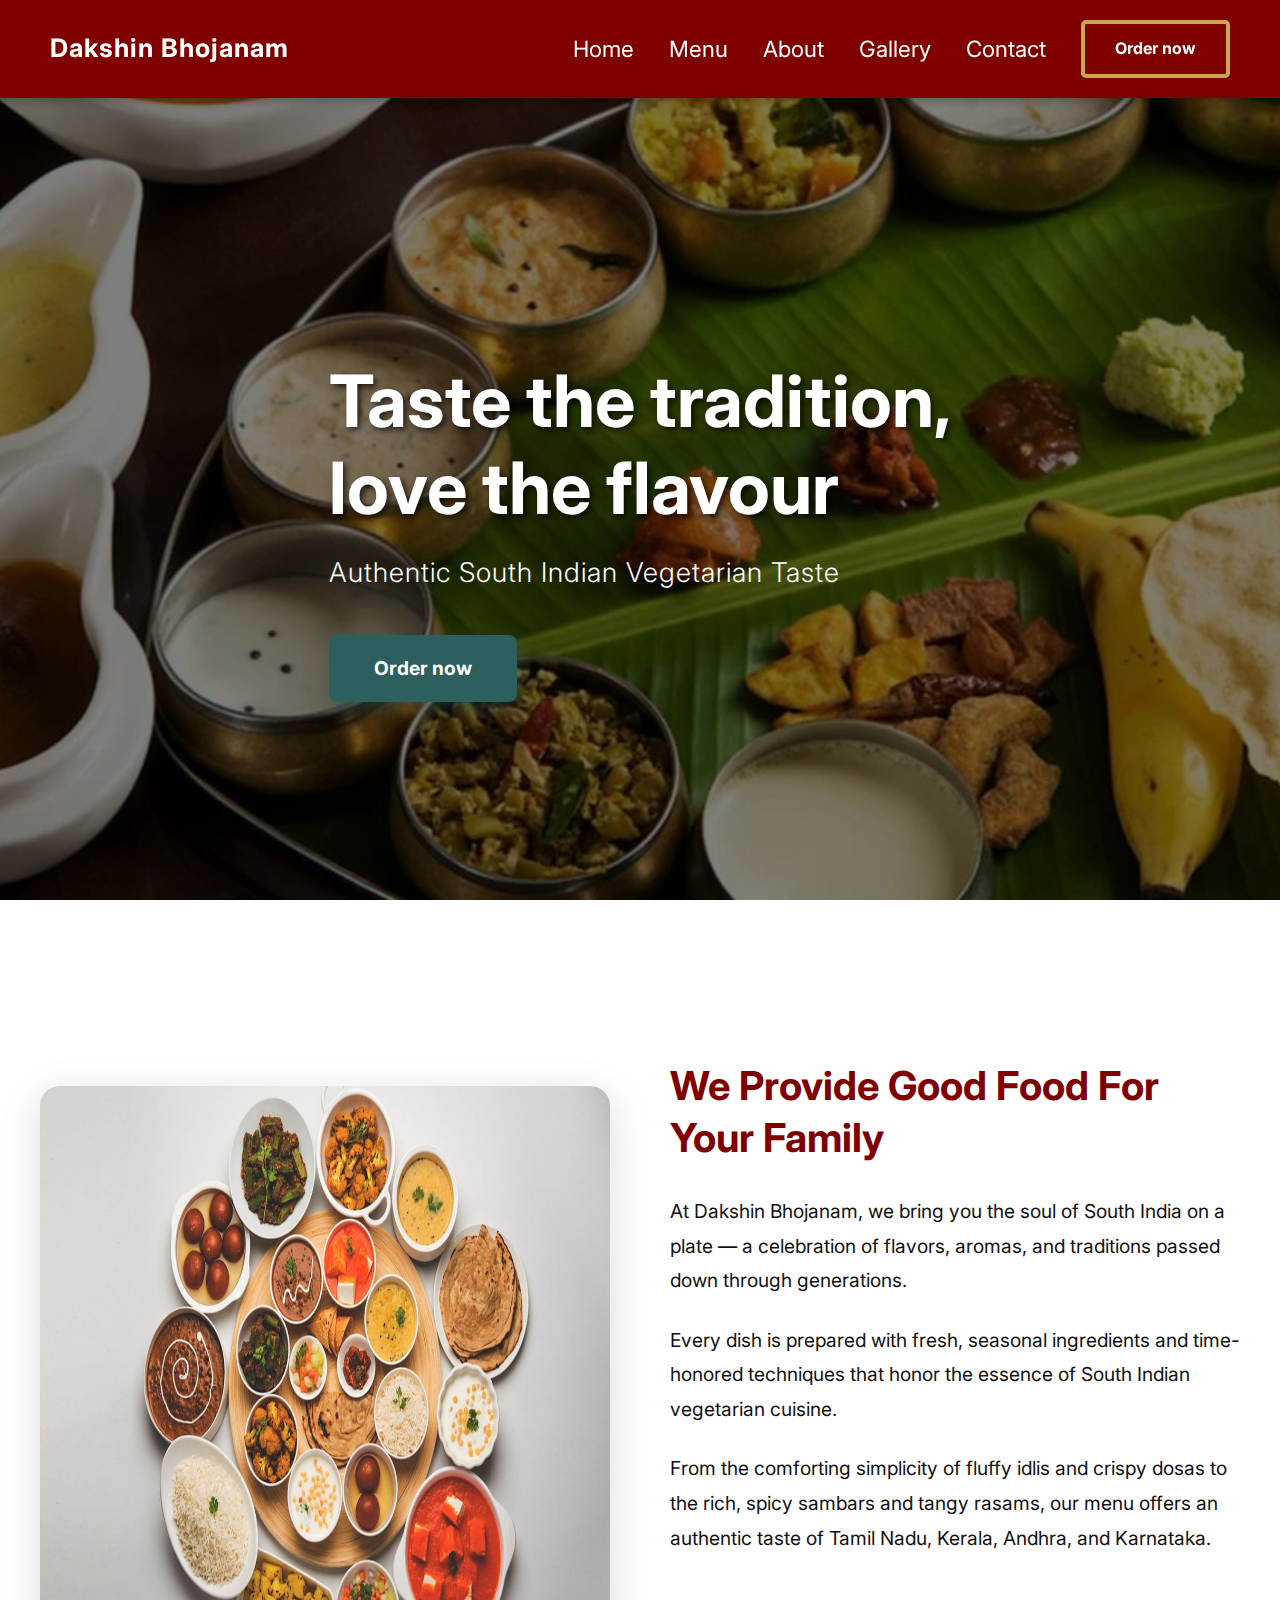
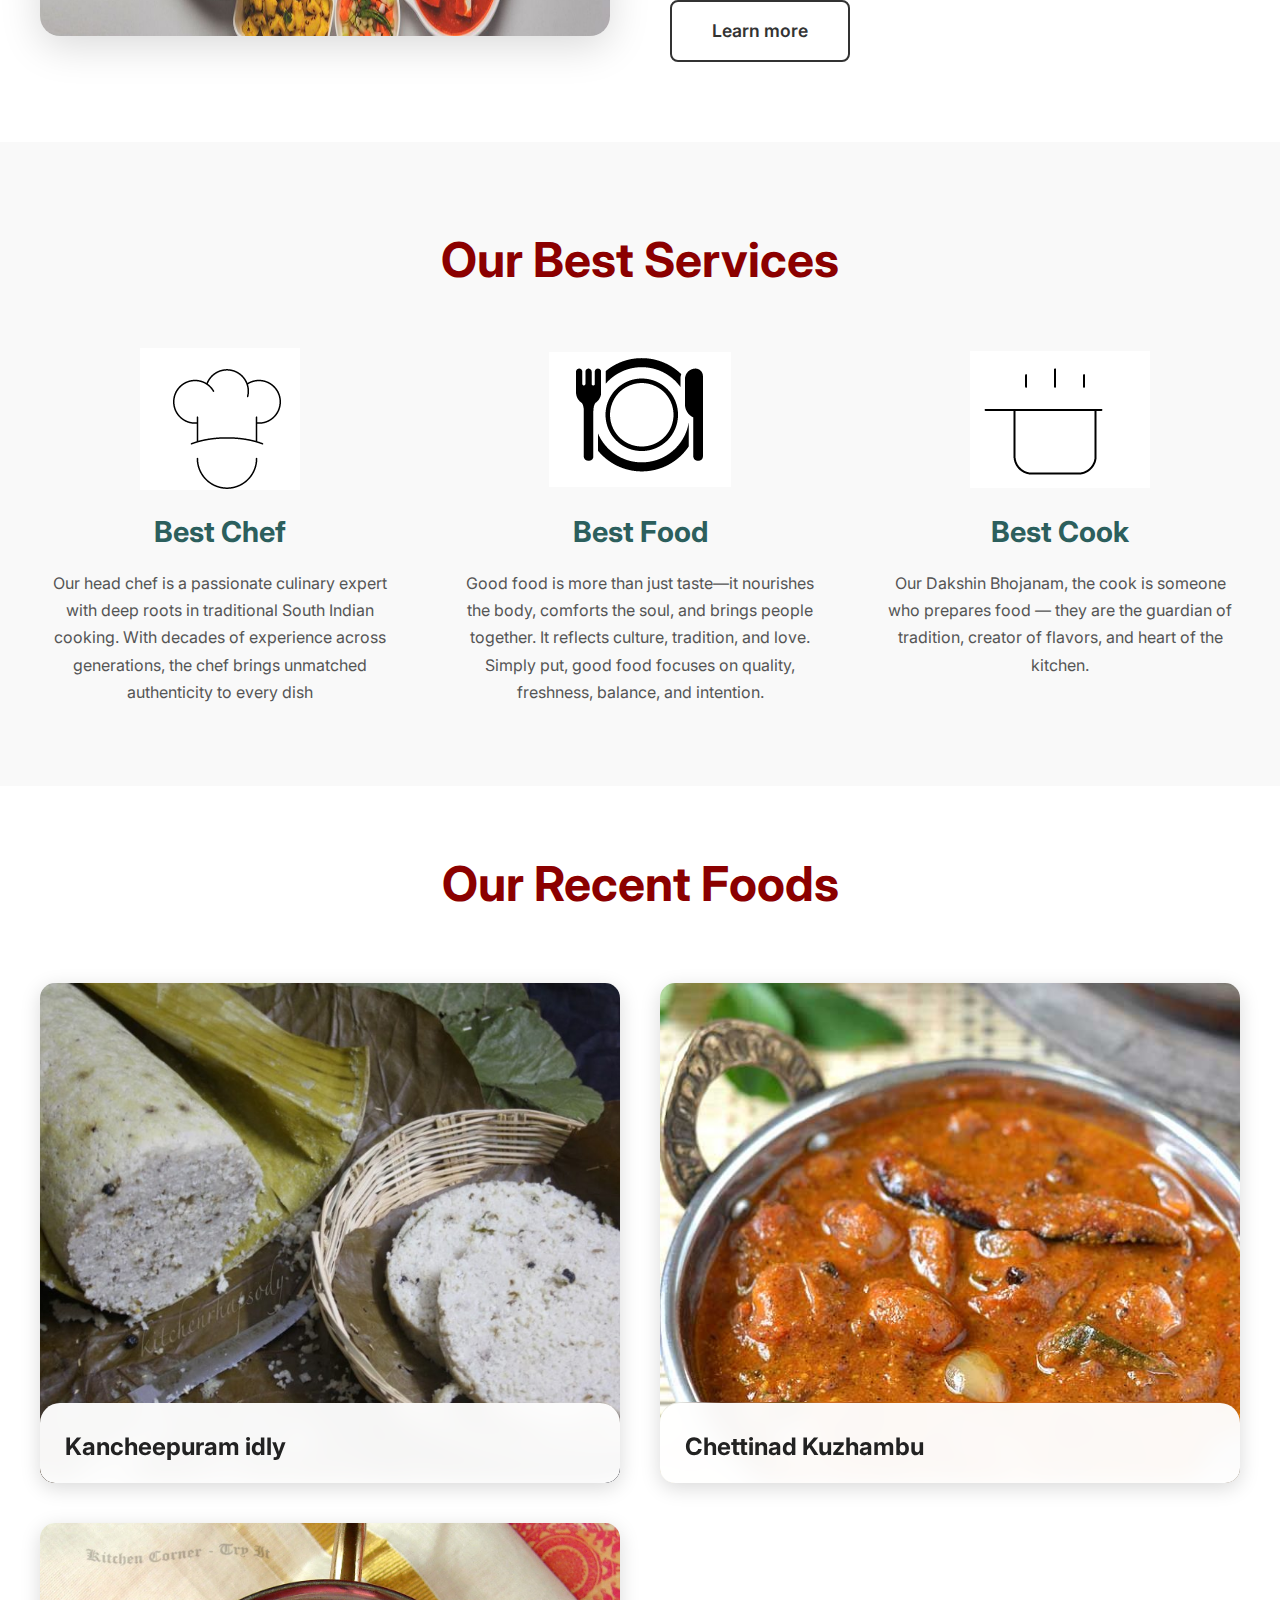
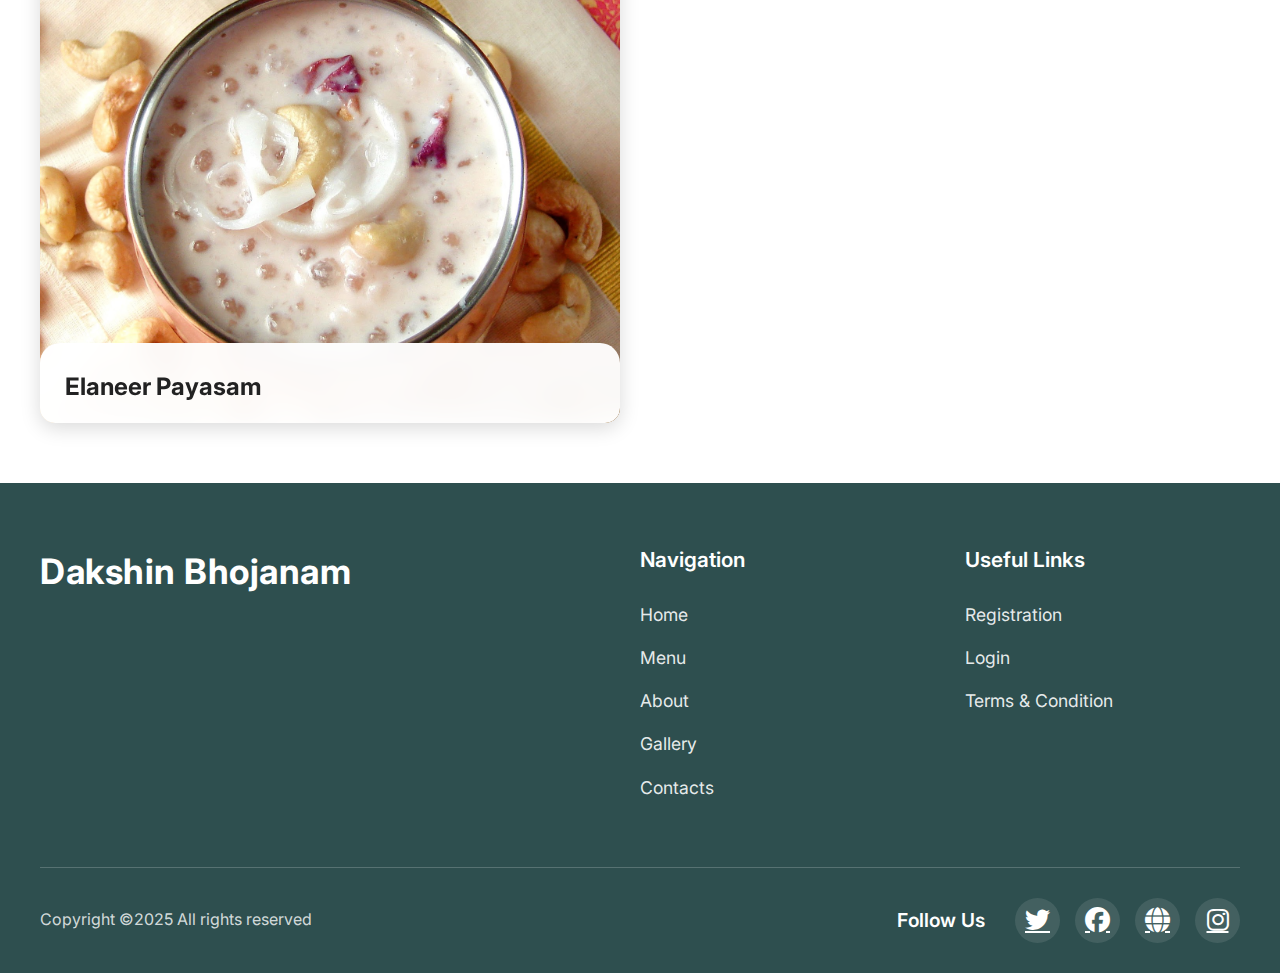
<file: Food Website/index.html>
<!DOCTYPE html>
<html lang="en">
<head>
    <meta charset="UTF-8">
    <meta name="viewport" content="width=device-width, initial-scale=1.0">
    <title>Food Website</title>
    <link rel="stylesheet" href="style.css">
    <link href="https://fonts.googleapis.com/css2?family=Inter:wght@100..900&display=swap" rel="stylesheet">
      <link rel="stylesheet" href="https://cdnjs.cloudflare.com/ajax/libs/font-awesome/6.4.0/css/all.min.css" />
</head>
<body>
     <!-- Navigation -->
    <nav class="primary-navbar">
        <div class="navbar-wrapper">
            <a href="#" class="brand-logo">Dakshin Bhojanam</a>
            <div class="navigation-links">
                <a href="index.html" class="nav-link">Home</a>
                <a href="menu.html" class="nav-link">Menu</a>
                <a href="about.html" class="nav-link">About</a>
                <a href="gallery.html" class="nav-link">Gallery</a>
                <a href="contact.html" class="nav-link">Contact</a>
                <a href="#" class="cta-button">Order now</a>
            </div>
        </div>
    </nav>

    <!-- Hero Section -->
    <section class="hero-main-section">
        <div class="hero-content-area">
            <h1 class="hero-main-title">Taste the tradition,<br>love the flavour</h1>
            <p class="hero-subtitle">Authentic South Indian Vegetarian Taste</p>
            <a href="#" class="hero-action-btn">Order now</a>
        </div>
    </section>


     <!-- Family Promo Section -->
    <section class="family-promo-section">
        <div class="promo-content-layout">
            <div class="promo-image-box">
                <img src="images/ind family.jpeg" alt="South Indian Food" class="promo-photo">
            </div>
            <div class="promo-text-content">
                <h2 class="promo-main-heading">We Provide Good Food For Your Family</h2>
                <p class="promo-paragraph">At Dakshin Bhojanam, we bring you the soul of South India on a plate — a celebration of flavors, aromas, and traditions passed down through generations.</p>
                <p class="promo-paragraph">Every dish is prepared with fresh, seasonal ingredients and time-honored techniques that honor the essence of South Indian vegetarian cuisine.</p>
                <p class="promo-paragraph">From the comforting simplicity of fluffy idlis and crispy dosas to the rich, spicy sambars and tangy rasams, our menu offers an authentic taste of Tamil Nadu, Kerala, Andhra, and Karnataka.</p>
                <a href="about.html" class="learn-more-link">Learn more</a>
            </div>
        </div>
    </section>

  

    <!-- Services Section -->
    <section class="services-showcase-section">
        <h2 class="section-title">Our Best Services</h2>
        <div class="services-grid-container">
            <div class="service-feature-card">
                <div class="service-icon-container">
                    <img src="images/b1.png" class="icon-graphic" >
                </div>
                <h3 class="service-title-text">Best Chef</h3>
                <p class="service-info-text">Our head chef is a passionate culinary expert with deep roots in traditional South Indian cooking. With decades of experience across generations, the chef brings unmatched authenticity to every dish</p>
            </div>

            <div class="service-feature-card">
                <div class="service-icon-container">
                    <img src="images/b2.png" class="icon-graphic" >
                </div>
                <h3 class="service-title-text">Best Food</h3>
                <p class="service-info-text">Good food is more than just taste—it nourishes the body, comforts the soul, and brings people together. It reflects culture, tradition, and love. Simply put, good food focuses on quality, freshness, balance, and intention.</p>
            </div>

            <div class="service-feature-card">
                <div class="service-icon-container">
                    <img src="images/b3.png" class="icon-graphic" >
                </div>
                <h3 class="service-title-text">Best Cook</h3>
                <p class="service-info-text">Our Dakshin Bhojanam, the cook is someone who prepares food — they are the guardian of tradition, creator of flavors, and heart of the kitchen.</p>
            </div>
        </div>
    </section>

   


      <section class="recent-foods-section">
        <h2 class="section-title">Our Recent Foods</h2>
        <div class="foods-grid-layout">
            <div class="food-display-card">
                <div class="food-image-wrapper">
                    <img src="images/about 3.jpg" alt="Kancheepuram idly" class="food-photo">
                </div>
                <div class="food-details-box">
                    <h3 class="food-name-title">Kancheepuram idly</h3>
                    <p class="food-description-text">Savor the divine taste of tradition with our Kancheepuram idly, a legendary delicacy from the ancient temples of Tamil Nadu. Unlike regular idlis, this special variety is spiced with black pepper, cumin, dry ginger, and curry leaves, giving it a unique aroma and flavor.</p>
                </div>
            </div>

            <div class="food-display-card">
                <div class="food-image-wrapper">
                    <img src="images/kulambu.jpg" alt="Chettinad Kuzhambu" class="food-photo">
                </div>
                <div class="food-details-box">
                    <h3 class="food-name-title">Chettinad Kuzhambu</h3>
                    <p class="food-description-text">Chettinad Kuzhambu (Vegetarian Version) is a spicy, aromatic, and flavorful South Indian curry from the Chettinad region of Tamil Nadu. This cuisine is known for its bold spices, rich flavors, and rustic cooking style.</p>
                </div>
            </div>

            <div class="food-display-card">
                <div class="food-image-wrapper">
                    <img src="images/elaneer payasam 2.JPG" alt="Elaneer Payasam" class="food-photo">
                </div>
                <div class="food-details-box">
                    <h3 class="food-name-title">Elaneer Payasam</h3>
                    <p class="food-description-text">Elaneer Payasam (Tender Coconut Kheer) is a refreshing South Indian dessert made using tender coconut water and milk. Its light, mildly sweet, and perfect for summer or festive occasions. Originating from Tamil Nadu and Kerala cuisine, this payasam is rich yet gentle on the palate.</p>
                </div>
            </div>
        </div>
    </section>

    <footer class="footer-section">
        <div class="footer-container">
            <div class="footer-content">
                <div class="footer-brand">
                    <h2 class="brand-name">Dakshin Bhojanam</h2>
                </div>

                <div class="footer-column">
                    <h3 class="column-title">Navigation</h3>
                    <ul class="footer-links">
                        <li><a href="#home">Home</a></li>
                        <li><a href="#menu">Menu</a></li>
                        <li><a href="#about">About</a></li>
                        <li><a href="#gallery">Gallery</a></li>
                        <li><a href="#contacts">Contacts</a></li>
                    </ul>
                </div>

                <div class="footer-column">
                    <h3 class="column-title">Useful Links</h3>
                    <ul class="footer-links">
                        <li><a href="#registration">Registration</a></li>
                        <li><a href="#login">Login</a></li>
                        <li><a href="#terms">Terms & Condition</a></li>
                    </ul>
                </div>
            </div>

            <div class="footer-bottom">
                <div class="copyright">
                    Copyright ©2025 All rights reserved
                </div>
                <div class="social-section">
                    <span class="social-title">Follow Us</span>
                    <div class="social-icons">
                        <a href="#" class="social-icon" aria-label="Twitter">
                            <i class="fa-brands fa-twitter"></i>
                        </a>
                        <a href="#" class="social-icon" aria-label="Facebook">
                           <i class="fa-brands fa-facebook"></i>
                        </a>
                        <a href="#" class="social-icon" aria-label="Website">
                            <i class="fa-solid fa-globe"></i>
                        </a>
                        <a href="#" class="social-icon" aria-label="Instagram">
                            <i class="fa-brands fa-instagram"></i>
                        </a>
                    </div>
                </div>
            </div>
        </div>
    </footer>
    <script src="script.js"></script>
</body>
</html>
</file>
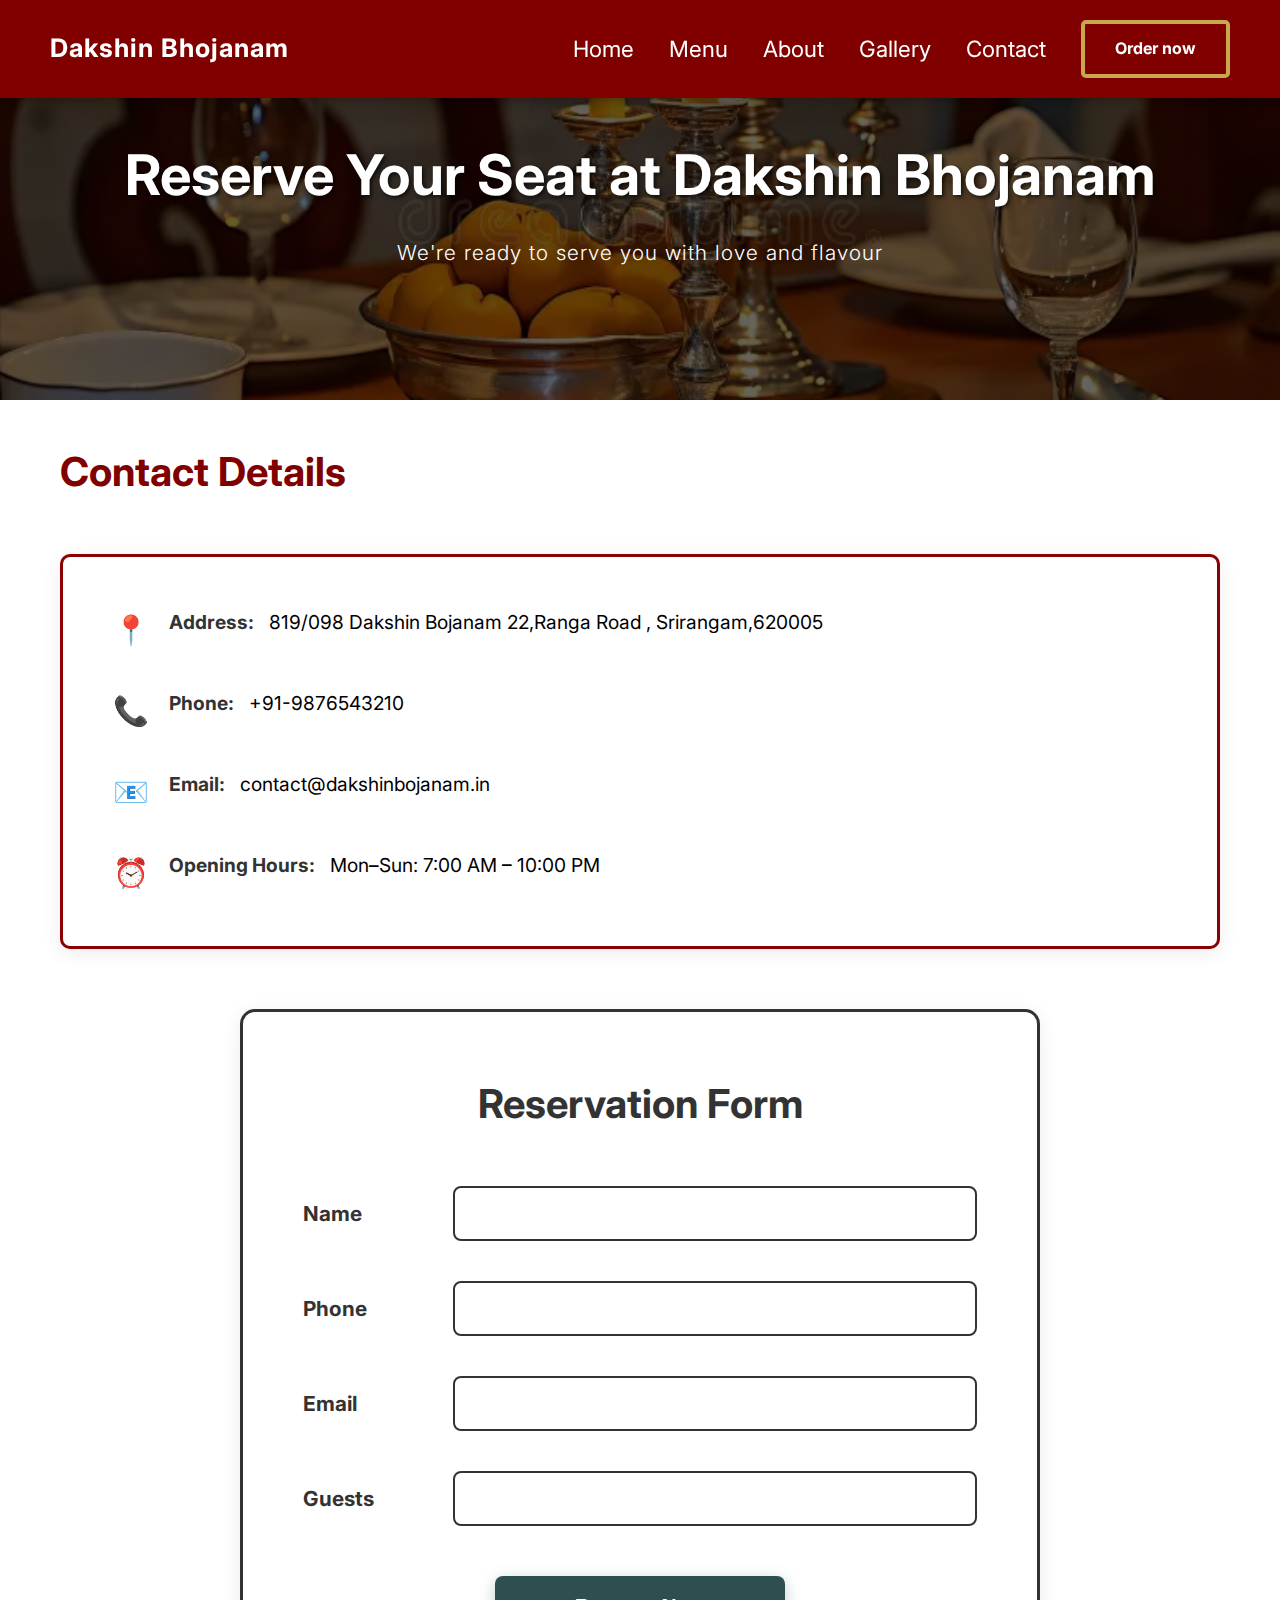
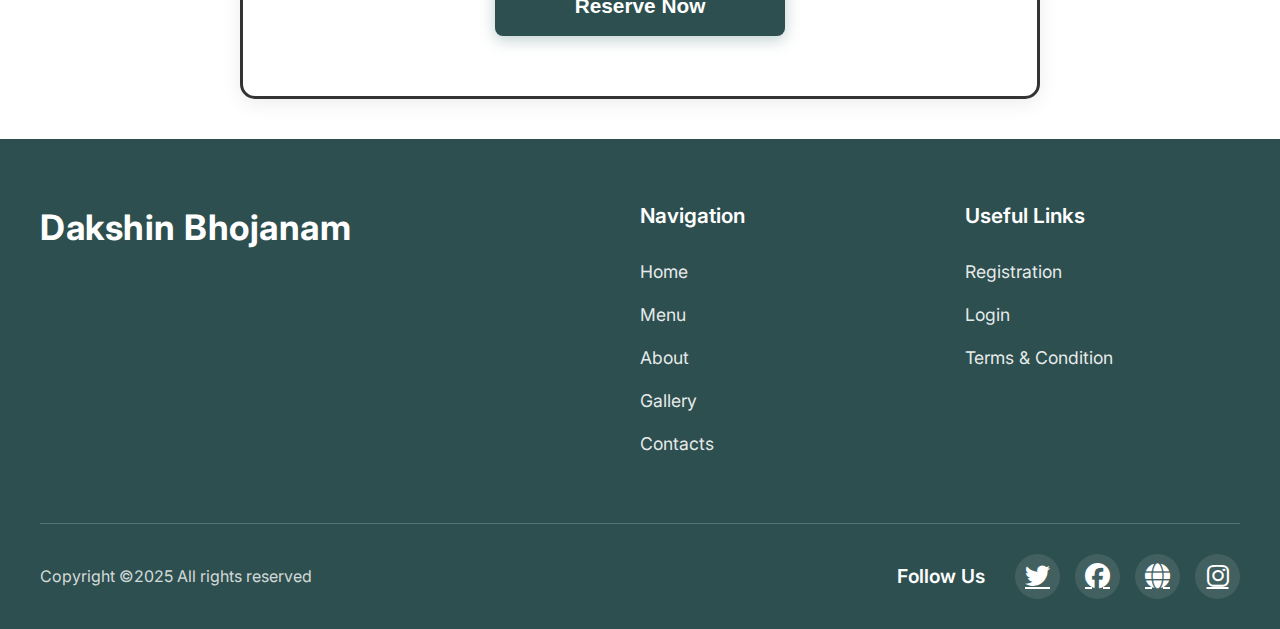
<file: Food Website/contact.html>
<!DOCTYPE html>
<html lang="en">
<head>
    <meta charset="UTF-8">
    <meta name="viewport" content="width=device-width, initial-scale=1.0">
    <title>Food Website</title>
    <link rel="stylesheet" href="style.css">
    <link href="https://fonts.googleapis.com/css2?family=Inter:wght@100..900&display=swap" rel="stylesheet">
      <link rel="stylesheet" href="https://cdnjs.cloudflare.com/ajax/libs/font-awesome/6.4.0/css/all.min.css" />
</head>
<body>

       <!-- Navigation -->
    <nav class="primary-navbar">
        <div class="navbar-wrapper">
            <a href="#" class="brand-logo">Dakshin Bhojanam</a>
            <div class="navigation-links">
                <a href="index.html" class="nav-link">Home</a>
                <a href="menu.html" class="nav-link">Menu</a>
                <a href="about.html" class="nav-link">About</a>
                <a href="gallery.html" class="nav-link">Gallery</a>
                <a href="contact.html" class="nav-link">Contact</a>
                <a href="#" class="cta-button">Order now</a>
            </div>
        </div>
    </nav>
     <section class="reservation-hero">
        <h1 class="reservation-heading">Reserve Your Seat at Dakshin Bhojanam</h1>
        <p class="reservation-tagline">We're ready to serve you with love and flavour</p>
    </section>

    <div class="contact-section">
        <h2 class="contact-heading">Contact Details</h2>
        
        <div class="contact-info-box">
            <div class="info-row">
                <span class="info-icon">📍</span>
                <div>
                    <span class="info-label">Address:</span>
                    <span class="info-content">819/098 Dakshin Bojanam  22,Ranga Road , Srirangam,620005</span>
                </div>
            </div>

            <div class="info-row">
                <span class="info-icon">📞</span>
                <div>
                    <span class="info-label">Phone:</span>
                    <span class="info-content">+91-9876543210</span>
                </div>
            </div>

            <div class="info-row">
                <span class="info-icon">📧</span>
                <div>
                    <span class="info-label">Email:</span>
                    <span class="info-content">contact@dakshinbojanam.in</span>
                </div>
            </div>

            <div class="info-row">
                <span class="info-icon">⏰</span>
                <div>
                    <span class="info-label">Opening Hours:</span>
                    <span class="info-content">Mon–Sun: 7:00 AM – 10:00 PM</span>
                </div>
            </div>
        </div>

        <div class="booking-form-wrapper">
            <h2 class="form-title">Reservation Form</h2>
            
            <form id="reservationForm">
                <div class="input-group">
                    <label class="input-label" for="customerName">Name</label>
                    <input type="text" id="customerName" class="input-field" required>
                </div>

                <div class="input-group">
                    <label class="input-label" for="customerPhone">Phone</label>
                    <input type="tel" id="customerPhone" class="input-field" required>
                </div>

                <div class="input-group">
                    <label class="input-label" for="customerEmail">Email</label>
                    <input type="email" id="customerEmail" class="input-field" required>
                </div>

                <div class="input-group">
                    <label class="input-label" for="guestCount">Guests</label>
                    <input type="number" id="guestCount" class="input-field" min="1" required>
                </div>

                <div class="submit-btn-wrapper">
                    <button type="submit" class="submit-button">Reserve Now</button>
                </div>
            </form>
        </div>
    </div>

    <!-- Modal Popup -->
    <div id="confirmationModal" class="modal-overlay">
        <div class="modal-box">
            <div class="modal-icon">✅</div>
            <h3 class="modal-title">Reservation Confirmed!</h3>
            <p class="modal-message">Thank you for choosing Dakshin Bhojanam. Your table has been reserved successfully. We look forward to serving you!</p>
            <button class="modal-close-btn" onclick="closeModal()">Close</button>
        </div>
    </div>

    <footer class="footer-section">
        <div class="footer-container">
            <div class="footer-content">
                <div class="footer-brand">
                    <h2 class="brand-name">Dakshin Bhojanam</h2>
                </div>

                <div class="footer-column">
                    <h3 class="column-title">Navigation</h3>
                    <ul class="footer-links">
                        <li><a href="#home">Home</a></li>
                        <li><a href="#menu">Menu</a></li>
                        <li><a href="#about">About</a></li>
                        <li><a href="#gallery">Gallery</a></li>
                        <li><a href="#contacts">Contacts</a></li>
                    </ul>
                </div>

                <div class="footer-column">
                    <h3 class="column-title">Useful Links</h3>
                    <ul class="footer-links">
                        <li><a href="#registration">Registration</a></li>
                        <li><a href="#login">Login</a></li>
                        <li><a href="#terms">Terms & Condition</a></li>
                    </ul>
                </div>
            </div>

            <div class="footer-bottom">
                <div class="copyright">
                    Copyright ©2025 All rights reserved
                </div>
                <div class="social-section">
                    <span class="social-title">Follow Us</span>
                    <div class="social-icons">
                        <a href="#" class="social-icon" aria-label="Twitter">
                            <i class="fa-brands fa-twitter"></i>
                        </a>
                        <a href="#" class="social-icon" aria-label="Facebook">
                           <i class="fa-brands fa-facebook"></i>
                        </a>
                        <a href="#" class="social-icon" aria-label="Website">
                            <i class="fa-solid fa-globe"></i>
                        </a>
                        <a href="#" class="social-icon" aria-label="Instagram">
                            <i class="fa-brands fa-instagram"></i>
                        </a>
                    </div>
                </div>
            </div>
        </div>
    </footer>

    <script src="script.js"></script>
</body>
</html>
</file>
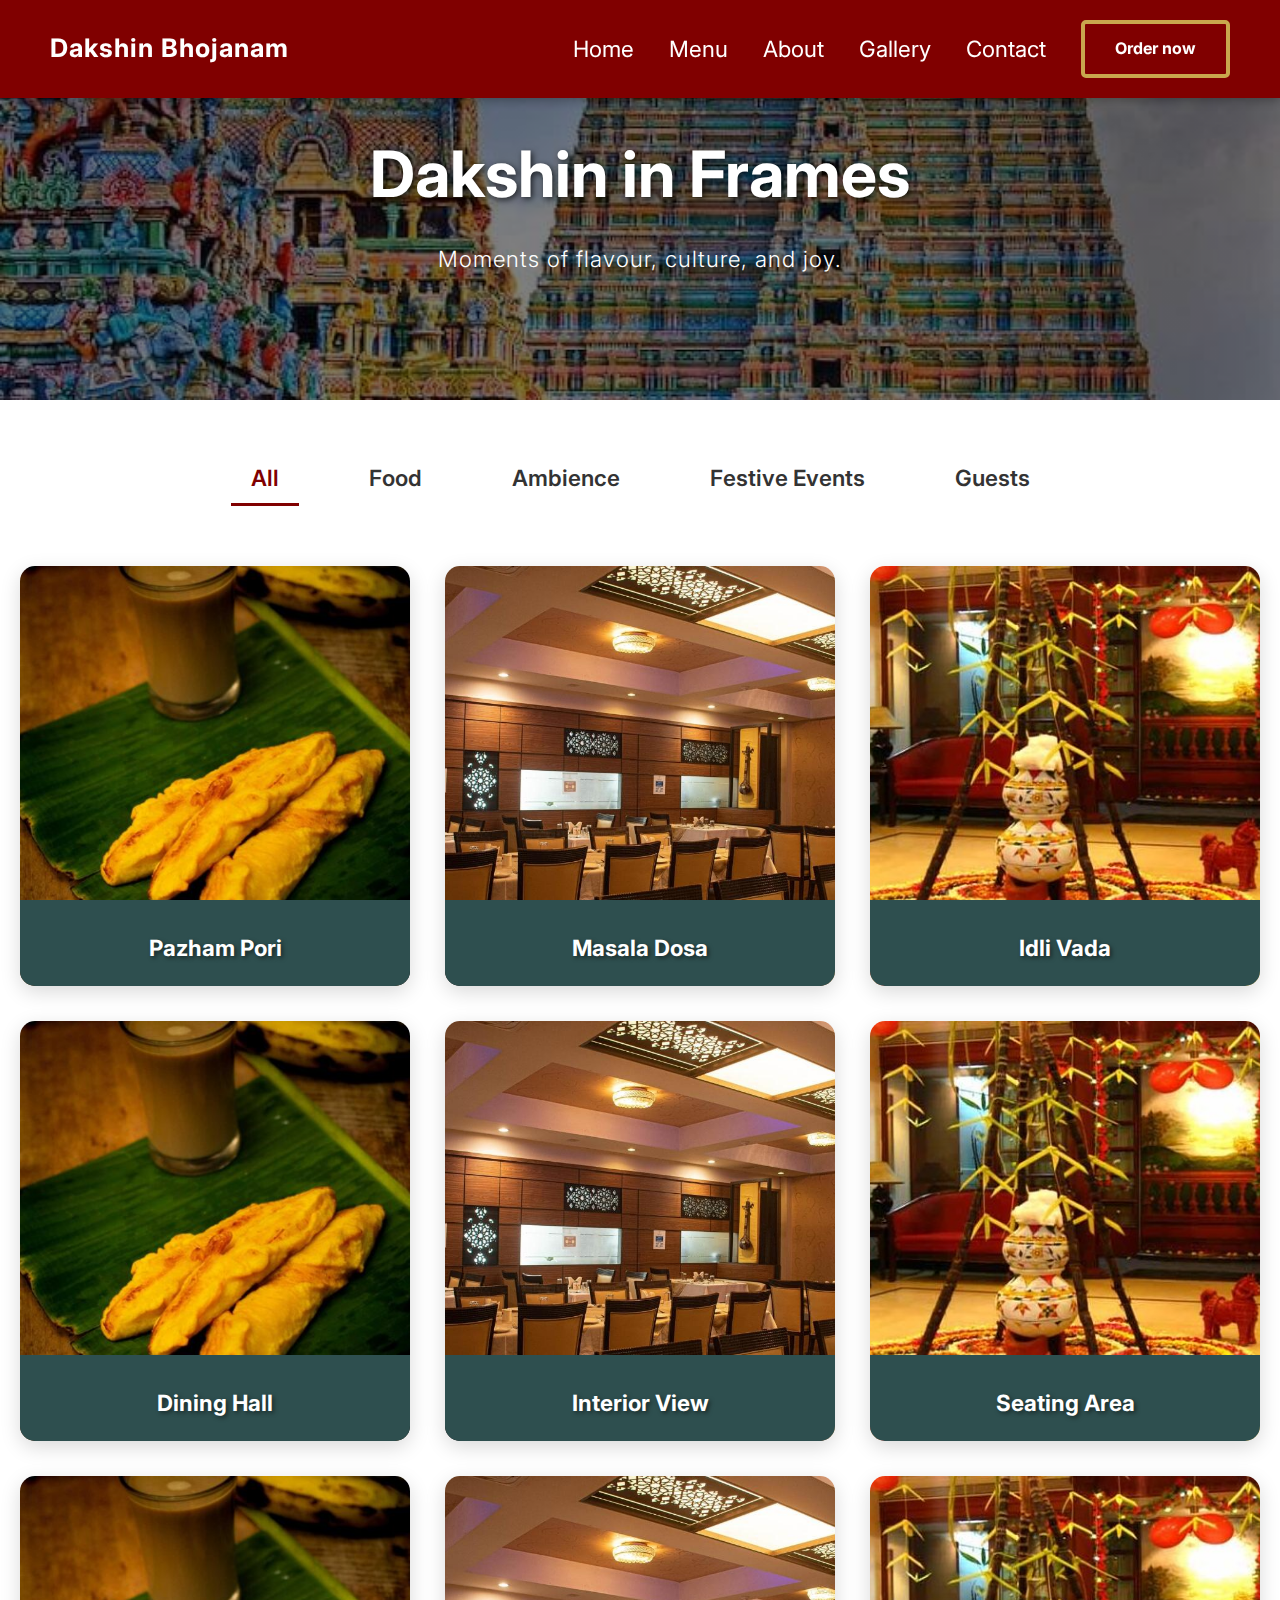
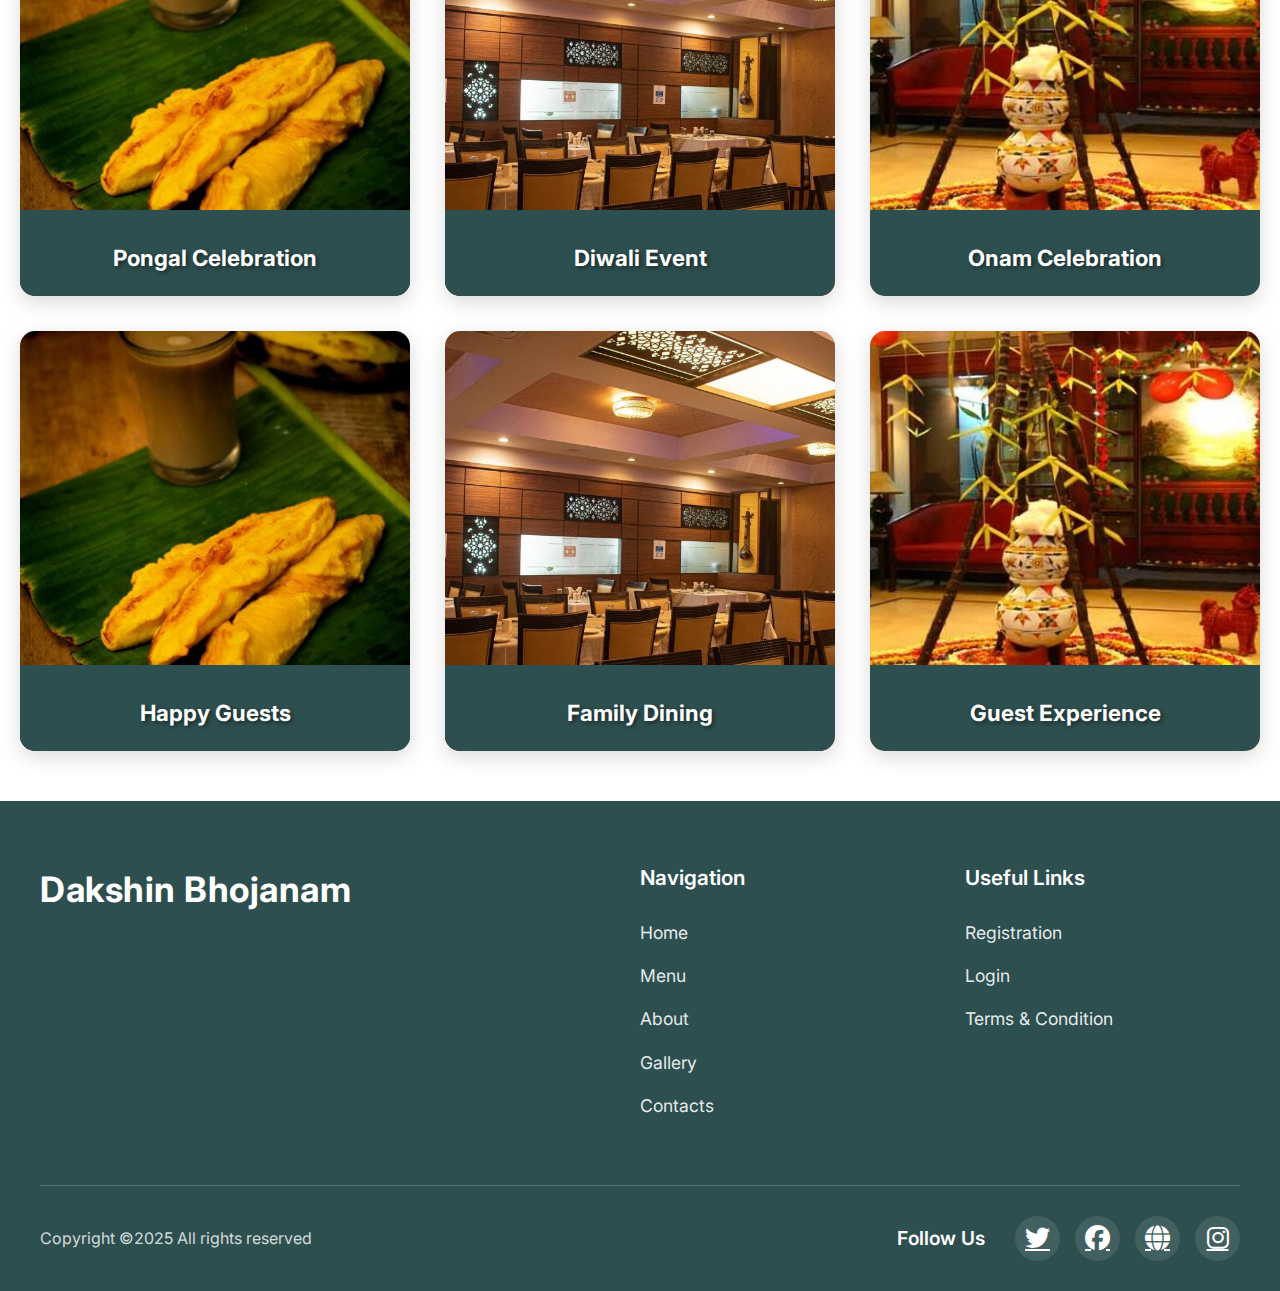
<file: Food Website/gallery.html>
<!DOCTYPE html>
<html lang="en">
<head>
    <meta charset="UTF-8">
    <meta name="viewport" content="width=device-width, initial-scale=1.0">
    <title>Food Website</title>
    <link rel="stylesheet" href="style.css">
    <link href="https://fonts.googleapis.com/css2?family=Inter:wght@100..900&display=swap" rel="stylesheet">
      <link rel="stylesheet" href="https://cdnjs.cloudflare.com/ajax/libs/font-awesome/6.4.0/css/all.min.css" />
</head>
<body>

       <!-- Navigation -->
    <nav class="primary-navbar">
        <div class="navbar-wrapper">
            <a href="#" class="brand-logo">Dakshin Bhojanam</a>
            <div class="navigation-links">
                <a href="index.html" class="nav-link">Home</a>
                <a href="menu.html" class="nav-link">Menu</a>
                <a href="about.html" class="nav-link">About</a>
                <a href="gallery.html" class="nav-link">Gallery</a>
                <a href="contact.html" class="nav-link">Contact</a>
                <a href="#" class="cta-button">Order now</a>
            </div>
        </div>
    </nav>
      <section class="gallery-hero-banner">
        <h1 class="gallery-main-title">Dakshin in Frames</h1>
        <p class="gallery-subtitle">Moments of flavour, culture, and joy.</p>
    </section>

    <div class="gallery-content-area">
        <nav class="filter-menu">
            <div class="filter-option selected" data-filter="all">All</div>
            <div class="filter-option" data-filter="food">Food</div>
            <div class="filter-option" data-filter="ambience">Ambience</div>
            <div class="filter-option" data-filter="festive">Festive Events</div>
            <div class="filter-option" data-filter="guests">Guests</div>
        </nav>

        <div class="gallery-grid" id="galleryGrid">
            <!-- Food Items -->
            <div class="gallery-card" data-category="food">
                <img src="images/g1.jpg" alt="Pazham Pori" class="card-image">
                <div class="card-overlay">
                    <div class="card-caption">Pazham Pori</div>
                </div>
            </div>

            <div class="gallery-card" data-category="food">
                <img src="images/g2.jpg" alt="Masala Dosa" class="card-image">
                <div class="card-overlay">
                    <div class="card-caption">Masala Dosa</div>
                </div>
            </div>

            <div class="gallery-card" data-category="food">
                <img src="images/g3.jpg" alt="Idli Vada" class="card-image">
                <div class="card-overlay">
                    <div class="card-caption">Idli Vada</div>
                </div>
            </div>

            <!-- Ambience Items -->
            <div class="gallery-card" data-category="ambience">
                <img src="images/g1.jpg" alt="Idli Vada" class="card-image">
                <div class="card-overlay">
                    <div class="card-caption">Dining Hall</div>
                </div>
            </div>

            <div class="gallery-card" data-category="ambience">
               <img src="images/g2.jpg" alt="Idli Vada" class="card-image">
                <div class="card-overlay">
                    <div class="card-caption">Interior View</div>
                </div>
            </div>

            <div class="gallery-card" data-category="ambience">
                 <img src="images/g3.jpg" alt="Idli Vada" class="card-image">
                <div class="card-overlay">
                    <div class="card-caption">Seating Area</div>
                </div>
            </div>

            <!-- Festive Events -->
            <div class="gallery-card" data-category="festive">
                <img src="images/g1.jpg" alt="Idli Vada" class="card-image">
                <div class="card-overlay">
                    <div class="card-caption">Pongal Celebration</div>
                </div>
            </div>

            <div class="gallery-card" data-category="festive">
                 <img src="images/g2.jpg" alt="Idli Vada" class="card-image">
                <div class="card-overlay">
                    <div class="card-caption">Diwali Event</div>
                </div>
            </div>

            <div class="gallery-card" data-category="festive">
                <img src="images/g3.jpg" alt="Idli Vada" class="card-image">
                <div class="card-overlay">
                    <div class="card-caption">Onam Celebration</div>
                </div>
            </div>

            <!-- Guests -->
            <div class="gallery-card" data-category="guests">
                 <img src="images/g1.jpg" alt="Idli Vada" class="card-image">
                <div class="card-overlay">
                    <div class="card-caption">Happy Guests</div>
                </div>
            </div>

            <div class="gallery-card" data-category="guests">
                <img src="images/g2.jpg" alt="Idli Vada" class="card-image">
                <div class="card-overlay">
                    <div class="card-caption">Family Dining</div>
                </div>
            </div>

            <div class="gallery-card" data-category="guests">
                 <img src="images/g3.jpg" alt="Idli Vada" class="card-image">
                <div class="card-overlay">
                    <div class="card-caption">Guest Experience</div>
                </div>
            </div>
        </div>
    </div>

    <footer class="footer-section">
        <div class="footer-container">
            <div class="footer-content">
                <div class="footer-brand">
                    <h2 class="brand-name">Dakshin Bhojanam</h2>
                </div>

                <div class="footer-column">
                    <h3 class="column-title">Navigation</h3>
                    <ul class="footer-links">
                        <li><a href="#home">Home</a></li>
                        <li><a href="#menu">Menu</a></li>
                        <li><a href="#about">About</a></li>
                        <li><a href="#gallery">Gallery</a></li>
                        <li><a href="#contacts">Contacts</a></li>
                    </ul>
                </div>

                <div class="footer-column">
                    <h3 class="column-title">Useful Links</h3>
                    <ul class="footer-links">
                        <li><a href="#registration">Registration</a></li>
                        <li><a href="#login">Login</a></li>
                        <li><a href="#terms">Terms & Condition</a></li>
                    </ul>
                </div>
            </div>

            <div class="footer-bottom">
                <div class="copyright">
                    Copyright ©2025 All rights reserved
                </div>
                <div class="social-section">
                    <span class="social-title">Follow Us</span>
                    <div class="social-icons">
                        <a href="#" class="social-icon" aria-label="Twitter">
                            <i class="fa-brands fa-twitter"></i>
                        </a>
                        <a href="#" class="social-icon" aria-label="Facebook">
                           <i class="fa-brands fa-facebook"></i>
                        </a>
                        <a href="#" class="social-icon" aria-label="Website">
                            <i class="fa-solid fa-globe"></i>
                        </a>
                        <a href="#" class="social-icon" aria-label="Instagram">
                            <i class="fa-brands fa-instagram"></i>
                        </a>
                    </div>
                </div>
            </div>
        </div>
    </footer>

    <script>
         //Gallery Filter
          const filterOptions = document.querySelectorAll('.filter-option');
        const galleryCards = document.querySelectorAll('.gallery-card');

        filterOptions.forEach(option => {
            option.addEventListener('click', function() {
                // Remove selected class from all options
                filterOptions.forEach(opt => opt.classList.remove('selected'));
                
                // Add selected class to clicked option
                this.classList.add('selected');
                
                // Get the filter value
                const filterValue = this.getAttribute('data-filter');
                
                // Filter gallery items
                filterGalleryItems(filterValue);
            });
        });

        function filterGalleryItems(category) {
            galleryCards.forEach(card => {
                const cardCategory = card.getAttribute('data-category');
                
                if (category === 'all') {
                    // Show all cards
                    card.classList.remove('hidden');
                    setTimeout(() => {
                        card.style.animation = 'fadeIn 0.5s ease';
                    }, 100);
                } else {
                    // Show only matching cards
                    if (cardCategory === category) {
                        card.classList.remove('hidden');
                        setTimeout(() => {
                            card.style.animation = 'fadeIn 0.5s ease';
                        }, 100);
                    } else {
                        card.classList.add('hidden');
                    }
                }
            });
        }

        // Add CSS animation dynamically
        const style = document.createElement('style');
        style.textContent = `
            @keyframes fadeIn {
                from {
                    opacity: 0;
                    transform: scale(0.9);
                }
                to {
                    opacity: 1;
                    transform: scale(1);
                }
            }
        `;
        document.head.appendChild(style);

    </script>

    <script src="script.js"></script>
</body>
</html>
</file>
<file: Food Website/style.css>
* {
            margin: 0;
            padding: 0;
            box-sizing: border-box;
        }

        body {
            font-family: 'Inter', sans-serif;
            line-height: 1.6;
            color: #333;
        }
        
        /* Navigation Bar */
        .primary-navbar {
            background: #800000;
            padding: 20px 0;
            position: fixed;
            width: 100%;
            top: 0;
            z-index: 1000;
            box-shadow: 0 2px 10px rgba(0, 0, 0, 0.3);
        }

        .navbar-wrapper {
            max-width: 1500px;
            margin: 0 auto;
            padding: 0 60px;
            display: flex;
            justify-content: space-between;
            align-items: center;
        }

        .brand-logo {
            color: white;
            font-size: 1.6rem;
            font-weight: bold;
            text-decoration: none;
            letter-spacing: 1px;
        }

        .navigation-links {
            display: flex;
            gap: 40px;
            align-items: center;
            
        }

        .nav-link {
            color: white;
            text-decoration: none;
            font-size: 1.4rem;
            transition: all 0.3s ease;
            position: relative;
        }

        .nav-link::after {
            content: '';
            position: absolute;
            bottom: -5px;
            left: 0;
            width: 0;
            height: 2px;
            background: white;
            transition: width 0.3s ease;
        }

        .nav-link:hover::after {
            width: 100%;
        }

        .cta-button {
            background:transparent;
            color: #fff;
            padding: 12px 30px;
            border-radius: 5px;
            text-decoration: none;
            font-weight: bold;
            border: 4px solid#C9A74D ;
            transition: all 0.3s ease;
        }

        .cta-button:hover {
            background: #C9A74D;
            color: white;
        }
        /* ===============================================
   RESPONSIVE MEDIA QUERIES
   =============================================== */

/* Nest Hub Max (1280 x 800) */
@media screen and (max-width: 1280px) {
    .navbar-wrapper {
        padding: 0 50px;
    }
    
    .navigation-links {
        gap: 35px;
    }
}

/* Mini Laptops & Small Desktops (1024px - 1199px) */
@media screen and (max-width: 1199px) {
    .navbar-wrapper {
        padding: 0 40px;
    }
    
    .brand-logo {
        font-size: 1.5rem;
    }
    
    .navigation-links {
        gap: 30px;
    }
    
    .nav-link {
        font-size: 1.3rem;
    }
    
    .cta-button {
        padding: 10px 25px;
        font-size: 0.95rem;
        border: 3px solid #C9A74D;
    }
}

/* Nest Hub (1024 x 600) & Tablets Landscape */
@media screen and (max-width: 1024px) {
    .primary-navbar {
        padding: 18px 0;
    }
    
    .navbar-wrapper {
        padding: 0 35px;
    }
    
    .brand-logo {
        font-size: 1.4rem;
    }
    
    .navigation-links {
        gap: 25px;
    }
    
    .nav-link {
        font-size: 1.2rem;
    }
    
    .cta-button {
        padding: 10px 22px;
        font-size: 0.9rem;
    }
}

/* Tablets Portrait (768px - 900px) */
@media screen and (max-width: 900px) {
    .primary-navbar {
        padding: 16px 0;
    }
    
    .navbar-wrapper {
        padding: 0 30px;
        flex-direction: column;
        gap: 15px;
    }
    
    .brand-logo {
        font-size: 1.3rem;
    }
    
    .navigation-links {
        gap: 20px;
        flex-wrap: wrap;
        justify-content: center;
    }
    
    .nav-link {
        font-size: 1.1rem;
    }
    
    .cta-button {
        padding: 9px 20px;
        font-size: 0.95rem;
    }
}

/* Small Tablets & Large Phones (600px - 768px) */
@media screen and (max-width: 768px) {
    .primary-navbar {
        padding: 14px 0;
    }
    
    .navbar-wrapper {
        padding: 0 25px;
        gap: 12px;
    }
    
    .brand-logo {
        font-size: 1.2rem;
    }
    
    .navigation-links {
        gap: 18px;
    }
    
    .nav-link {
        font-size: 1.05rem;
    }
    
    .nav-link::after {
        bottom: -3px;
    }
    
    .cta-button {
        padding: 8px 18px;
        font-size: 0.9rem;
    }
}

/* Mobile Landscape (480px - 600px) */
@media screen and (max-width: 600px) and (orientation: landscape) {
    .primary-navbar {
        padding: 10px 0;
    }
    
    .navbar-wrapper {
        gap: 10px;
    }
    
    .brand-logo {
        font-size: 1.1rem;
    }
    
    .navigation-links {
        gap: 15px;
    }
    
    .nav-link {
        font-size: 0.95rem;
    }
    
    .cta-button {
        padding: 7px 16px;
        font-size: 0.85rem;
    }
}

/* Mobile Devices Portrait (480px - 600px) */
@media screen and (max-width: 600px) {
    .primary-navbar {
        padding: 12px 0;
    }
    
    .navbar-wrapper {
        padding: 0 20px;
        gap: 12px;
    }
    
    .brand-logo {
        font-size: 1.15rem;
        letter-spacing: 0.5px;
    }
    
    .navigation-links {
        gap: 16px;
        width: 100%;
    }
    
    .nav-link {
        font-size: 1rem;
    }
    
    .cta-button {
        padding: 8px 16px;
        font-size: 0.9rem;
        border: 3px solid #C9A74D;
    }
}

/* Small Mobile Devices (320px - 480px) */
@media screen and (max-width: 480px) {
    .primary-navbar {
        padding: 10px 0;
    }
    
    .navbar-wrapper {
        padding: 0 18px;
        gap: 10px;
    }
    
    .brand-logo {
        font-size: 1.1rem;
    }
    
    .navigation-links {
        gap: 14px;
    }
    
    .nav-link {
        font-size: 0.95rem;
    }
    
    .nav-link::after {
        height: 1.5px;
    }
    
    .cta-button {
        padding: 7px 14px;
        font-size: 0.85rem;
    }
}

/* Extra Small Mobile (360px - 375px) */
@media screen and (max-width: 375px) {
    .navbar-wrapper {
        padding: 0 15px;
        gap: 8px;
    }
    
    .brand-logo {
        font-size: 1.05rem;
    }
    
    .navigation-links {
        gap: 12px;
    }
    
    .nav-link {
        font-size: 0.9rem;
    }
    
    .cta-button {
        padding: 6px 12px;
        font-size: 0.8rem;
    }
}

/* Extra Small Mobile (below 320px) */
@media screen and (max-width: 320px) {
    .primary-navbar {
        padding: 8px 0;
    }
    
    .navbar-wrapper {
        padding: 0 12px;
        gap: 8px;
    }
    
    .brand-logo {
        font-size: 1rem;
    }
    
    .navigation-links {
        gap: 10px;
        row-gap: 8px;
    }
    
    .nav-link {
        font-size: 0.85rem;
    }
    
    .cta-button {
        padding: 6px 10px;
        font-size: 0.75rem;
        border: 2px solid #C9A74D;
    }
}

        /* Hero Section */
        .hero-main-section {
            background: linear-gradient(rgba(0, 0, 0, 0.5), rgba(0, 0, 0, 0.5)), 
                        url('images/about\ 4.webp');
            background-size: cover;
            background-position: center;
            background-attachment: fixed;
            height: 100vh;
            display: flex;
            align-items: center;
            margin-top: 80px;
            position: relative;
            overflow: hidden;
        }

        .hero-content-area {
            max-width: 1500px;
            margin: 0 auto;
            padding: 0 40px;
            color: white;
           
            animation: fadeInUp 1s ease;
        }

        @keyframes fadeInUp {
            from {
                opacity: 0;
                transform: translateY(30px);
            }
            to {
                opacity: 1;
                transform: translateY(0);
            }
        }

        .hero-main-title {
            font-size: 5rem;
            font-weight: bold;
            line-height: 1.2;
            margin-bottom: 20px;
            text-shadow: 3px 3px 6px rgba(0, 0, 0, 0.7);
            animation: slideInLeft 1s ease 0.3s both;
        }

        @keyframes slideInLeft {
            from {
                opacity: 0;
                transform: translateX(-50px);
            }
            to {
                opacity: 1;
                transform: translateX(0);
            }
        }

        .hero-subtitle {
            font-size: 1.8rem;
            margin-bottom: 40px;
            font-weight: 300;
            letter-spacing: 1px;
            animation: slideInLeft 1s ease 0.5s both;
        }

        .hero-action-btn {
            background: #2C5F5D;
            color: white;
              border: 4px solid#C9A74D ;
            padding: 18px 45px;
            font-size: 1.2rem;
            font-weight: bold;
            border: none;
            border-radius: 8px;
            cursor: pointer;
            text-decoration: none;
            display: inline-block;
            transition: all 0.3s ease;
            animation: fadeIn 1s ease 0.7s both;
            box-shadow: 0 5px 20px rgba(44, 95, 93, 0.4);
        }

        @keyframes fadeIn {
            from { opacity: 0; }
            to { opacity: 1; }
        }

        .hero-action-btn:hover {
            background: #C9A74D;
            color: white;
            transform: translateY(-3px);
            box-shadow: 0 8px 25px rgba(44, 95, 93, 0.5);
        }
        /* ============================================
   RESPONSIVE MEDIA QUERIES
   ============================================ */

/* Large Desktops (1920px and above) */
@media (min-width: 1920px) {
    .hero-main-title {
        font-size: 6rem;
    }
    .hero-subtitle {
        font-size: 2rem;
    }
}

/* Standard Desktops & Laptops (1440px - 1919px) */
@media (max-width: 1440px) {
    .hero-main-title {
        font-size: 4.5rem;
    }
    .hero-subtitle {
        font-size: 1.7rem;
    }
}

/* Small Laptops & Large Tablets (1024px - 1439px) */
@media (max-width: 1024px) {
    .hero-main-section {
        margin-top: 70px;
        background-attachment: scroll;
    }
    .hero-content-area {
        padding: 0 30px;
    }
    .hero-main-title {
        font-size: 3.5rem;
    }
    .hero-subtitle {
        font-size: 1.5rem;
        margin-bottom: 35px;
    }
    .hero-action-btn {
        padding: 16px 40px;
        font-size: 1.1rem;
    }
}

/* Nest Hub Max (1280x800) */
@media (width: 1280px) and (height: 800px) {
    .hero-main-title {
        font-size: 3.8rem;
    }
    .hero-subtitle {
        font-size: 1.6rem;
    }
}

/* Tablets Portrait & Nest Hub (768px - 1023px) */
@media (max-width: 900px) {
    .hero-main-section {
        margin-top: 60px;
        height: 90vh;
    }
    .hero-content-area {
        padding: 0 25px;
    }
    .hero-main-title {
        font-size: 3rem;
        margin-bottom: 15px;
    }
    .hero-subtitle {
        font-size: 1.3rem;
        margin-bottom: 30px;
    }
    .hero-action-btn {
        padding: 14px 35px;
        font-size: 1rem;
        border: 3px solid #C9A74D;
    }
}

/* Nest Hub (1024x600) */
@media (width: 1024px) and (height: 600px) {
    .hero-main-section {
        height: 100vh;
    }
    .hero-main-title {
        font-size: 2.8rem;
    }
    .hero-subtitle {
        font-size: 1.2rem;
    }
}

/* Small Tablets & Large Mobile Landscape (600px - 767px) */
@media (max-width: 767px) {
    .hero-main-section {
        margin-top: 60px;
        height: 85vh;
    }
    .hero-content-area {
        padding: 0 20px;
        text-align: center;
    }
    .hero-main-title {
        font-size: 2.5rem;
        margin-bottom: 12px;
    }
    .hero-subtitle {
        font-size: 1.1rem;
        margin-bottom: 25px;
        letter-spacing: 0.5px;
    }
    .hero-action-btn {
        padding: 12px 30px;
        font-size: 0.95rem;
        border: 3px solid #C9A74D;
    }
}

/* Mobile Landscape (480px - 767px in landscape) */
@media (max-width: 767px) and (orientation: landscape) {
    .hero-main-section {
        height: 100vh;
        margin-top: 50px;
    }
    .hero-content-area {
        padding: 0 20px;
    }
    .hero-main-title {
        font-size: 2.2rem;
        margin-bottom: 10px;
    }
    .hero-subtitle {
        font-size: 1rem;
        margin-bottom: 20px;
    }
    .hero-action-btn {
        padding: 10px 25px;
        font-size: 0.9rem;
    }
}

/* Mobile Portrait (480px - 599px) */
@media (max-width: 599px) {
    .hero-main-section {
        margin-top: 60px;
        height: 80vh;
    }
    .hero-content-area {
        padding: 0 20px;
        text-align: center;
    }
    .hero-main-title {
        font-size: 2.2rem;
        margin-bottom: 12px;
        text-shadow: 2px 2px 4px rgba(0, 0, 0, 0.8);
    }
    .hero-subtitle {
        font-size: 1rem;
        margin-bottom: 25px;
    }
    .hero-action-btn {
        padding: 12px 28px;
        font-size: 0.9rem;
    }
}

/* Small Mobile (375px - 479px) */
@media (max-width: 479px) {
    .hero-main-section {
        margin-top: 60px;
        height: 75vh;
    }
    .hero-content-area {
        padding: 0 15px;
    }
    .hero-main-title {
        font-size: 1.8rem;
        margin-bottom: 10px;
    }
    .hero-subtitle {
        font-size: 0.9rem;
        margin-bottom: 20px;
    }
    .hero-action-btn {
        padding: 10px 25px;
        font-size: 0.85rem;
        border: 2px solid #C9A74D;
    }
}

/* Extra Small Mobile (320px - 374px) */
@media (max-width: 374px) {
    .hero-main-section {
        margin-top: 60px;
        height: 70vh;
    }
    .hero-content-area {
        padding: 0 12px;
    }
    .hero-main-title {
        font-size: 1.5rem;
        margin-bottom: 8px;
        line-height: 1.3;
    }
    .hero-subtitle {
        font-size: 0.85rem;
        margin-bottom: 18px;
        letter-spacing: 0.3px;
    }
    .hero-action-btn {
        padding: 10px 22px;
        font-size: 0.8rem;
        border: 2px solid #C9A74D;
    }
}

/* iPhone SE and similar (320px width) */
@media (max-width: 320px) {
    .hero-main-title {
        font-size: 1.4rem;
    }
    .hero-subtitle {
        font-size: 0.8rem;
    }
    .hero-action-btn {
        padding: 8px 20px;
        font-size: 0.75rem;
    }
}

/* Tablets in Portrait Mode (specific handling) */
@media (min-width: 768px) and (max-width: 1024px) and (orientation: portrait) {
    .hero-main-section {
        height: 85vh;
    }
    .hero-main-title {
        font-size: 3.2rem;
    }
    .hero-subtitle {
        font-size: 1.4rem;
    }
}

/* Tablets in Landscape Mode (specific handling) */
@media (min-width: 768px) and (max-width: 1024px) and (orientation: landscape) {
    .hero-main-section {
        height: 100vh;
    }
    .hero-main-title {
        font-size: 3rem;
    }
    .hero-subtitle {
        font-size: 1.3rem;
    }
}


        .recent-foods-section {
            padding: 60px 40px;
            background: white;
        }

        .section-title {
            font-size: 3rem;
            font-weight: bold;
            color: #8B0000;
            text-align: center;
            margin-bottom: 60px;
        }

        .foods-grid-layout {
            max-width: 1400px;
            margin: 0 auto;
            display: grid;
            grid-template-columns: repeat(auto-fit, minmax(350px, 1fr));
            gap: 40px;
        }

        .food-display-card {
            border-radius: 15px;
            overflow: hidden;
            box-shadow: 0 5px 20px rgba(0, 0, 0, 0.15);
            transition: all 0.4s ease;
            position: relative;
            height: 500px;
            animation: cardFadeIn 0.6s ease;
        }

        @keyframes cardFadeIn {
            from {
                opacity: 0;
                transform: translateY(30px);
            }
            to {
                opacity: 1;
                transform: translateY(0);
            }
        }

        .food-display-card:nth-child(2) {
            animation-delay: 0.2s;
        }

        .food-display-card:nth-child(3) {
            animation-delay: 0.4s;
        }

        .food-display-card:hover {
            transform: translateY(-10px);
            box-shadow: 0 15px 40px rgba(0, 0, 0, 0.25);
        }

        .food-image-wrapper {
            width: 100%;
            height: 100%;
            position: relative;
            overflow: hidden;
        }

        .food-photo {
            width: 100%;
            height: 100%;
            object-fit: cover;
            transition: transform 0.6s ease;
        }

        .food-display-card:hover .food-photo {
            transform: scale(1.1);
        }

        .food-details-box {
            position: absolute;
            bottom: 0;
            left: 0;
            right: 0;
            padding: 25px;
            background: rgba(255, 255, 255, 0.96);
            backdrop-filter: blur(12px);
            transform: translateY(calc(100% - 80px));
            transition: all 0.5s cubic-bezier(0.4, 0, 0.2, 1);
            border-top-left-radius: 20px;
            border-top-right-radius: 20px;
            max-height: 85%;
            overflow: hidden;
        }

        .food-display-card:hover .food-details-box {
            background: #a2dada;
            transform: translateY(0);
        }

        .food-name-title {
            font-size: 1.5rem;
            font-weight: bold;
            color: #222;
            margin-bottom: 12px;
            animation: titleSlideIn 0.5s ease;
        }

        @keyframes titleSlideIn {
            from {
                opacity: 0;
                transform: translateX(-20px);
            }
            to {
                opacity: 1;
                transform: translateX(0);
            }
        }

        .food-description-text {
            font-size: 1.1rem;
            color: #111;
            line-height: 1.6;
            animation: textFadeIn 0.7s ease;
        }

        @keyframes textFadeIn {
            from {
                opacity: 0;
            }
            to {
                opacity: 1;
            }
        }



        /* Services Section */
        .services-showcase-section {
            padding: 80px 40px;
            background: #f9f9f9;
        }

        .services-grid-container {
            max-width: 1500px;
            margin: 0 auto;
            display: grid;
            grid-template-columns: repeat(3, 1fr);
            gap: 60px;
            margin-top: 60px;
        }

        .service-feature-card {
            text-align: center;
            animation: floatUp 0.8s ease;
        }

        @keyframes floatUp {
            from {
                opacity: 0;
                transform: translateY(30px);
            }
            to {
                opacity: 1;
                transform: translateY(0);
            }
        }

        .service-icon-container {
            width: 120px;
            height: 120px;
            margin: 0 auto 30px;
            display: flex;
            align-items: center;
            justify-content: center;
            transition: transform 0.3s ease;
        }

        .service-feature-card:hover .service-icon-container {
            transform: rotateY(360deg);
        }
  
        .icon-graphic  img{
            width: 100%;
            height: 100%;
        }

        .service-title-text {
            font-size: 1.8rem;
            font-weight: bold;
            color: #2C5F5D;
            margin-bottom: 15px;
        }

        .service-info-text {
            font-size: 1rem;
            color: #555;
            line-height: 1.7;
        }

        /* Family Section */
        .family-promo-section {
            padding: 80px 40px;
            background: white;
        }

        .promo-content-layout {
            max-width: 1500px;
            margin: 0 auto;
            display: grid;
            grid-template-columns: 1fr 1fr;
            gap: 60px;
            align-items: center;
        }

        .promo-image-box {
            border-radius: 20px;
            overflow: hidden;
            box-shadow: 0 10px 40px rgba(0, 0, 0, 0.15);
            animation: slideInRight 1s ease;
        }

        @keyframes slideInRight {
            from {
                opacity: 0;
                transform: translateX(50px);
            }
            to {
                opacity: 1;
                transform: translateX(0);
            }
        }

        .promo-photo {
            width: 100%;
            height: 550px;
            display: block;
        }

        .promo-text-content {
            animation: slideInLeft 1s ease;
        }

        .promo-main-heading {
            font-size: 2.5rem;
            font-weight: bold;
            color: #800000;
            margin-bottom: 30px;
            line-height: 1.3;
        }

        .promo-paragraph {
            font-size: 1.2rem;
            color: #111;
            margin-bottom: 25px;
            line-height: 1.8;
        }

        .learn-more-link {
            display: inline-block;
            padding: 15px 40px;
            border: 2px solid #333;
            border-radius: 8px;
            color: #333;
            text-decoration: none;
            font-weight: 600;
            font-size: 1.1rem;
            transition: all 0.3s ease;
            margin-top: 20px;
        }

        .learn-more-link:hover {
            background: #8B0000;
            color: white;
            border-color: #8B0000;
        }
        /* ===== RESPONSIVE MEDIA QUERIES ===== */

/* Large Desktops and Nest Hub Max (1280px+) */
@media screen and (min-width: 1280px) and (max-width: 1600px) {
    .foods-grid-layout,
    .services-grid-container,
    .promo-content-layout {
        max-width: 1200px;
    }
}

/* Nest Hub (1024px) */
@media screen and (width: 1024px) and (height: 600px) {
    .section-title {
        font-size: 2.5rem;
        margin-bottom: 40px;
    }
    
    .recent-foods-section,
    .services-showcase-section,
    .family-promo-section {
        padding: 50px 30px;
    }
    
    .foods-grid-layout {
        grid-template-columns: repeat(2, 1fr);
        gap: 30px;
    }
    
    .food-display-card {
        height: 400px;
    }
    
    .services-grid-container {
        grid-template-columns: repeat(3, 1fr);
        gap: 40px;
    }
}

/* Mini Laptops and Small Desktops (1024px - 1279px) */
@media screen and (min-width: 1024px) and (max-width: 1279px) {
    .section-title {
        font-size: 2.5rem;
        margin-bottom: 40px;
    }
    
    .recent-foods-section,
    .services-showcase-section,
    .family-promo-section {
        padding: 50px 30px;
    }
    
    .foods-grid-layout {
        grid-template-columns: repeat(2, 1fr);
        gap: 30px;
    }
    
    .food-display-card {
        height: 450px;
    }
    
    .services-grid-container {
        gap: 40px;
    }
    
    .promo-content-layout {
        gap: 40px;
    }
    
    .promo-photo {
        height: 450px;
    }
    
    .promo-main-heading {
        font-size: 2.2rem;
    }
}

/* iPad Pro and Tablets Landscape (768px - 1023px) */
@media screen and (min-width: 768px) and (max-width: 1023px) {
    .section-title {
        font-size: 2.2rem;
        margin-bottom: 35px;
    }
    
    .recent-foods-section,
    .services-showcase-section,
    .family-promo-section {
        padding: 40px 25px;
    }
    
    .foods-grid-layout {
        grid-template-columns: repeat(2, 1fr);
        gap: 25px;
    }
    
    .food-display-card {
        height: 400px;
    }
    
    .food-name-title {
        font-size: 1.3rem;
    }
    
    .food-description-text {
        font-size: 1rem;
    }
    
    .services-grid-container {
        grid-template-columns: repeat(2, 1fr);
        gap: 35px;
    }
    
    .service-icon-container {
        width: 100px;
        height: 100px;
    }
    
    .service-title-text {
        font-size: 1.5rem;
    }
    
    .service-info-text {
        font-size: 0.95rem;
    }
    
    .promo-content-layout {
        grid-template-columns: 1fr;
        gap: 40px;
    }
    
    .promo-photo {
        height: 400px;
    }
    
    .promo-main-heading {
        font-size: 2rem;
    }
    
    .promo-paragraph {
        font-size: 1.1rem;
    }
}

/* iPad and Tablets Portrait (600px - 767px) */
@media screen and (min-width: 600px) and (max-width: 767px) {
    .section-title {
        font-size: 2rem;
        margin-bottom: 30px;
    }
    
    .recent-foods-section,
    .services-showcase-section,
    .family-promo-section {
        padding: 35px 20px;
    }
    
    .foods-grid-layout {
        grid-template-columns: 1fr;
        gap: 25px;
        max-width: 500px;
    }
    
    .food-display-card {
        height: 450px;
    }
    
    .food-details-box {
        transform: translateY(calc(100% - 70px));
    }
    
    .food-name-title {
        font-size: 1.4rem;
    }
    
    .food-description-text {
        font-size: 1rem;
    }
    
    .services-grid-container {
        grid-template-columns: 1fr;
        gap: 40px;
        max-width: 500px;
    }
    
    .service-icon-container {
        width: 110px;
        height: 110px;
    }
    
    .service-title-text {
        font-size: 1.6rem;
    }
    
    .promo-content-layout {
        grid-template-columns: 1fr;
        gap: 35px;
    }
    
    .promo-photo {
        height: 350px;
    }
    
    .promo-main-heading {
        font-size: 1.8rem;
        text-align: center;
    }
    
    .promo-paragraph {
        font-size: 1.05rem;
        text-align: center;
    }
    
    .learn-more-link {
        display: block;
        text-align: center;
        margin: 20px auto 0;
        max-width: 200px;
    }
}

/* Mobile Landscape (480px - 599px) */
@media screen and (min-width: 480px) and (max-width: 599px) {
    .section-title {
        font-size: 1.8rem;
        margin-bottom: 25px;
    }
    
    .recent-foods-section,
    .services-showcase-section,
    .family-promo-section {
        padding: 30px 15px;
    }
    
    .foods-grid-layout {
        grid-template-columns: 1fr;
        gap: 20px;
    }
    
    .food-display-card {
        height: 400px;
    }
    
    .food-details-box {
        padding: 20px;
        transform: translateY(calc(100% - 65px));
    }
    
    .food-name-title {
        font-size: 1.3rem;
        margin-bottom: 10px;
    }
    
    .food-description-text {
        font-size: 0.95rem;
    }
    
    .services-grid-container {
        grid-template-columns: 1fr;
        gap: 35px;
        margin-top: 40px;
    }
    
    .service-icon-container {
        width: 90px;
        height: 90px;
        margin-bottom: 20px;
    }
    
    .service-title-text {
        font-size: 1.4rem;
        margin-bottom: 12px;
    }
    
    .service-info-text {
        font-size: 0.9rem;
    }
    
    .promo-content-layout {
        grid-template-columns: 1fr;
        gap: 30px;
    }
    
    .promo-photo {
        height: 300px;
    }
    
    .promo-main-heading {
        font-size: 1.6rem;
        margin-bottom: 20px;
        text-align: center;
    }
    
    .promo-paragraph {
        font-size: 1rem;
        margin-bottom: 20px;
        text-align: center;
    }
    
    .learn-more-link {
        display: block;
        text-align: center;
        margin: 15px auto 0;
        padding: 12px 30px;
        font-size: 1rem;
    }
}

/* Mobile Portrait (320px - 479px) */
@media screen and (max-width: 479px) {
    .section-title {
        font-size: 1.5rem;
        margin-bottom: 20px;
        padding: 0 10px;
    }
    
    .recent-foods-section,
    .services-showcase-section,
    .family-promo-section {
        padding: 25px 15px;
    }
    
    .foods-grid-layout {
        grid-template-columns: 1fr;
        gap: 20px;
    }
    
    .food-display-card {
        height: 350px;
    }
    
    .food-details-box {
        padding: 18px;
        transform: translateY(calc(100% - 60px));
    }
    
    .food-name-title {
        font-size: 1.2rem;
        margin-bottom: 8px;
    }
    
    .food-description-text {
        font-size: 0.9rem;
        line-height: 1.5;
    }
    
    .services-grid-container {
        grid-template-columns: 1fr;
        gap: 30px;
        margin-top: 30px;
    }
    
    .service-icon-container {
        width: 80px;
        height: 80px;
        margin-bottom: 15px;
    }
    
    .service-title-text {
        font-size: 1.3rem;
        margin-bottom: 10px;
    }
    
    .service-info-text {
        font-size: 0.85rem;
        line-height: 1.6;
    }
    
    .promo-content-layout {
        grid-template-columns: 1fr;
        gap: 25px;
    }
    
    .promo-photo {
        height: 250px;
    }
    
    .promo-main-heading {
        font-size: 1.4rem;
        margin-bottom: 15px;
        text-align: center;
        line-height: 1.4;
    }
    
    .promo-paragraph {
        font-size: 0.95rem;
        margin-bottom: 15px;
        text-align: center;
        line-height: 1.6;
    }
    
    .learn-more-link {
        display: block;
        text-align: center;
        margin: 15px auto 0;
        padding: 10px 25px;
        font-size: 0.95rem;
        width: fit-content;
    }
}

/* Extra Small Mobile (below 320px) */
@media screen and (max-width: 319px) {
    .section-title {
        font-size: 1.3rem;
        margin-bottom: 15px;
    }
    
    .recent-foods-section,
    .services-showcase-section,
    .family-promo-section {
        padding: 20px 10px;
    }
    
    .food-display-card {
        height: 320px;
    }
    
    .food-details-box {
        padding: 15px;
    }
    
    .food-name-title {
        font-size: 1.1rem;
    }
    
    .food-description-text {
        font-size: 0.85rem;
    }
    
    .service-icon-container {
        width: 70px;
        height: 70px;
    }
    
    .service-title-text {
        font-size: 1.2rem;
    }
    
    .service-info-text {
        font-size: 0.8rem;
    }
    
    .promo-photo {
        height: 220px;
    }
    
    .promo-main-heading {
        font-size: 1.2rem;
    }
    
    .promo-paragraph {
        font-size: 0.9rem;
    }
}

/* Landscape Orientation Adjustments */
@media screen and (max-height: 500px) and (orientation: landscape) {
    .food-display-card {
        height: 350px;
    }
    
    .promo-photo {
        height: 300px;
    }
    
    .recent-foods-section,
    .services-showcase-section,
    .family-promo-section {
        padding: 30px 20px;
    }
}

/* iPad Pro 12.9" */
@media screen and (min-width: 1024px) and (max-width: 1366px) {
    .foods-grid-layout {
        grid-template-columns: repeat(2, 1fr);
    }
    
    .services-grid-container {
        grid-template-columns: repeat(3, 1fr);
    }
}

/* Surface Pro 7 and similar */
@media screen and (width: 912px) {
    .foods-grid-layout {
        grid-template-columns: repeat(2, 1fr);
        gap: 25px;
    }
    
    .services-grid-container {
        grid-template-columns: repeat(2, 1fr);
    }
}
/*Footer*/
  .footer-section {
            background: #2E4F4F;
            color: white;
            padding: 60px 40px 30px;
        }

        .footer-container {
            max-width: 1400px;
            margin: 0 auto;
        }

        .footer-content {
            display: grid;
            grid-template-columns: 2fr 1fr 1fr;
            gap: 80px;
            margin-bottom: 50px;
        }

        .footer-brand {
            animation: fadeInLeft 0.8s ease;
        }

        @keyframes fadeInLeft {
            from {
                opacity: 0;
                transform: translateX(-30px);
            }
            to {
                opacity: 1;
                transform: translateX(0);
            }
        }

        .brand-name {
            font-size: 2.5rem;
            font-weight: bold;
            margin-bottom: 20px;
            letter-spacing: 0.5px;
        }

        .footer-column {
            animation: fadeInUp 0.8s ease;
        }

        .footer-column:nth-child(2) {
            animation-delay: 0.2s;
        }

        .footer-column:nth-child(3) {
            animation-delay: 0.4s;
        }

        @keyframes fadeInUp {
            from {
                opacity: 0;
                transform: translateY(30px);
            }
            to {
                opacity: 1;
                transform: translateY(0);
            }
        }

        .column-title {
            font-size: 1.5rem;
            font-weight: 600;
            margin-bottom: 25px;
        }

        .footer-links {
            list-style: none;
        }

        .footer-links li {
            margin-bottom: 15px;
        }

        .footer-links a {
            color: rgba(255, 255, 255, 0.9);
            text-decoration: none;
            font-size: 1.1rem;
            transition: all 0.3s ease;
            display: inline-block;
            position: relative;
        }

        .footer-links a::after {
            content: '';
            position: absolute;
            width: 0;
            height: 2px;
            bottom: -3px;
            left: 0;
            background: white;
            transition: width 0.3s ease;
        }

        .footer-links a:hover {
            color: white;
            transform: translateX(5px);
        }

        .footer-links a:hover::after {
            width: 100%;
        }

        .footer-bottom {
            display: flex;
            justify-content: space-between;
            align-items: center;
            padding-top: 30px;
            border-top: 1px solid rgba(255, 255, 255, 0.2);
        }

        .copyright {
            font-size: 1rem;
            color: rgba(255, 255, 255, 0.8);
        }

        .social-section {
            display: flex;
            align-items: center;
            gap: 20px;
        }

        .social-title {
            font-size: 1.2rem;
            font-weight: 600;
            margin-right: 10px;
        }

        .social-icons {
            display: flex;
            gap: 15px;
        }

        .social-icon {
            width: 45px;
            height: 45px;
            background: rgba(255, 255, 255, 0.1);
            border-radius: 50%;
            display: flex;
            align-items: center;
            justify-content: center;
            transition: all 0.3s ease;
            cursor: pointer;
            animation: bounceIn 0.6s ease;
            color:#fff;
            font-size:25px;
        }

        .social-icon:nth-child(1) { animation-delay: 0.1s; }
        .social-icon:nth-child(2) { animation-delay: 0.2s; }
        .social-icon:nth-child(3) { animation-delay: 0.3s; }
        .social-icon:nth-child(4) { animation-delay: 0.4s; }

        @keyframes bounceIn {
            from {
                opacity: 0;
                transform: scale(0.3);
            }
            50% {
                transform: scale(1.05);
            }
            to {
                opacity: 1;
                transform: scale(1);
            }
        }

        .social-icon:hover {
            background: rgba(255, 255, 255, 0.25);
            transform: translateY(-5px) scale(1.1);
        }

       /* ===== FOOTER RESPONSIVE MEDIA QUERIES ===== */

/* Large Desktops and Nest Hub Max (1280px+) */
@media screen and (min-width: 1280px) and (max-width: 1600px) {
    .footer-container {
        max-width: 1200px;
    }
    
    .footer-content {
        gap: 60px;
    }
}

/* Nest Hub (1024px x 600px) */
@media screen and (width: 1024px) and (height: 600px) {
    .footer-section {
        padding: 50px 30px 25px;
    }
    
    .footer-content {
        gap: 50px;
        margin-bottom: 40px;
    }
    
    .brand-name {
        font-size: 2.2rem;
    }
    
    .column-title {
        font-size: 1.3rem;
        margin-bottom: 20px;
    }
    
    .footer-links a {
        font-size: 1rem;
    }
}

/* Mini Laptops and Small Desktops (1024px - 1279px) */
@media screen and (min-width: 1024px) and (max-width: 1279px) {
    .footer-section {
        padding: 50px 30px 25px;
    }
    
    .footer-content {
        gap: 50px;
        margin-bottom: 40px;
    }
    
    .brand-name {
        font-size: 2.2rem;
        margin-bottom: 18px;
    }
    
    .column-title {
        font-size: 1.3rem;
        margin-bottom: 20px;
    }
    
    .footer-links a {
        font-size: 1rem;
    }
    
    .footer-links li {
        margin-bottom: 12px;
    }
    
    .social-icon {
        width: 40px;
        height: 40px;
        font-size: 22px;
    }
}

/* iPad Pro and Tablets Landscape (768px - 1023px) */
@media screen and (min-width: 768px) and (max-width: 1023px) {
    .footer-section {
        padding: 45px 25px 20px;
    }
    
    .footer-content {
        grid-template-columns: 1.5fr 1fr 1fr;
        gap: 40px;
        margin-bottom: 35px;
    }
    
    .brand-name {
        font-size: 2rem;
        margin-bottom: 15px;
    }
    
    .column-title {
        font-size: 1.2rem;
        margin-bottom: 18px;
    }
    
    .footer-links a {
        font-size: 0.95rem;
    }
    
    .footer-links li {
        margin-bottom: 12px;
    }
    
    .footer-bottom {
        padding-top: 25px;
        flex-direction: column;
        gap: 20px;
        text-align: center;
    }
    
    .copyright {
        order: 2;
        font-size: 0.9rem;
    }
    
    .social-section {
        order: 1;
        flex-direction: column;
        gap: 15px;
    }
    
    .social-title {
        margin-right: 0;
        font-size: 1.1rem;
    }
    
    .social-icon {
        width: 40px;
        height: 40px;
        font-size: 20px;
    }
}

/* iPad and Tablets Portrait (600px - 767px) */
@media screen and (min-width: 600px) and (max-width: 767px) {
    .footer-section {
        padding: 40px 20px 20px;
    }
    
    .footer-content {
        grid-template-columns: 1fr;
        gap: 35px;
        margin-bottom: 30px;
        text-align: center;
    }
    
    .footer-brand {
        border-bottom: 1px solid rgba(255, 255, 255, 0.2);
        padding-bottom: 25px;
    }
    
    .brand-name {
        font-size: 2rem;
        margin-bottom: 12px;
    }
    
    .column-title {
        font-size: 1.3rem;
        margin-bottom: 20px;
    }
    
    .footer-links {
        display: flex;
        flex-direction: column;
        align-items: center;
    }
    
    .footer-links li {
        margin-bottom: 12px;
    }
    
    .footer-links a {
        font-size: 1rem;
    }
    
    .footer-links a:hover {
        transform: translateX(0) scale(1.05);
    }
    
    .footer-bottom {
        padding-top: 25px;
        flex-direction: column;
        gap: 20px;
        text-align: center;
    }
    
    .copyright {
        order: 2;
        font-size: 0.9rem;
    }
    
    .social-section {
        order: 1;
        flex-direction: column;
        gap: 15px;
    }
    
    .social-title {
        margin-right: 0;
        font-size: 1.2rem;
    }
    
    .social-icons {
        gap: 18px;
    }
    
    .social-icon {
        width: 45px;
        height: 45px;
        font-size: 22px;
    }
}

/* Mobile Landscape (480px - 599px) */
@media screen and (min-width: 480px) and (max-width: 599px) {
    .footer-section {
        padding: 35px 18px 18px;
    }
    
    .footer-content {
        grid-template-columns: 1fr;
        gap: 30px;
        margin-bottom: 25px;
        text-align: center;
    }
    
    .footer-brand {
        border-bottom: 1px solid rgba(255, 255, 255, 0.2);
        padding-bottom: 20px;
    }
    
    .brand-name {
        font-size: 1.8rem;
        margin-bottom: 10px;
    }
    
    .column-title {
        font-size: 1.2rem;
        margin-bottom: 18px;
    }
    
    .footer-links {
        display: flex;
        flex-direction: column;
        align-items: center;
    }
    
    .footer-links li {
        margin-bottom: 10px;
    }
    
    .footer-links a {
        font-size: 0.95rem;
    }
    
    .footer-links a:hover {
        transform: translateX(0) scale(1.05);
    }
    
    .footer-bottom {
        padding-top: 20px;
        flex-direction: column;
        gap: 18px;
        text-align: center;
    }
    
    .copyright {
        order: 2;
        font-size: 0.85rem;
        line-height: 1.5;
    }
    
    .social-section {
        order: 1;
        flex-direction: column;
        gap: 12px;
    }
    
    .social-title {
        margin-right: 0;
        font-size: 1.1rem;
    }
    
    .social-icons {
        gap: 15px;
    }
    
    .social-icon {
        width: 42px;
        height: 42px;
        font-size: 20px;
    }
}

/* Mobile Portrait (320px - 479px) */
@media screen and (max-width: 479px) {
    .footer-section {
        padding: 30px 15px 15px;
    }
    
    .footer-content {
        grid-template-columns: 1fr;
        gap: 25px;
        margin-bottom: 20px;
        text-align: center;
    }
    
    .footer-brand {
        border-bottom: 1px solid rgba(255, 255, 255, 0.2);
        padding-bottom: 18px;
    }
    
    .brand-name {
        font-size: 1.6rem;
        margin-bottom: 8px;
        letter-spacing: 0.3px;
    }
    
    .column-title {
        font-size: 1.1rem;
        margin-bottom: 15px;
    }
    
    .footer-links {
        display: flex;
        flex-direction: column;
        align-items: center;
    }
    
    .footer-links li {
        margin-bottom: 10px;
    }
    
    .footer-links a {
        font-size: 0.9rem;
    }
    
    .footer-links a:hover {
        transform: translateX(0) scale(1.05);
    }
    
    .footer-links a::after {
        display: none;
    }
    
    .footer-bottom {
        padding-top: 18px;
        flex-direction: column;
        gap: 15px;
        text-align: center;
    }
    
    .copyright {
        order: 2;
        font-size: 0.8rem;
        line-height: 1.6;
        padding: 0 10px;
    }
    
    .social-section {
        order: 1;
        flex-direction: column;
        gap: 12px;
    }
    
    .social-title {
        margin-right: 0;
        font-size: 1rem;
    }
    
    .social-icons {
        gap: 12px;
        justify-content: center;
    }
    
    .social-icon {
        width: 40px;
        height: 40px;
        font-size: 18px;
    }
}

/* Extra Small Mobile (below 320px) */
@media screen and (max-width: 319px) {
    .footer-section {
        padding: 25px 12px 12px;
    }
    
    .footer-content {
        gap: 20px;
        margin-bottom: 18px;
    }
    
    .brand-name {
        font-size: 1.4rem;
        margin-bottom: 8px;
    }
    
    .column-title {
        font-size: 1rem;
        margin-bottom: 12px;
    }
    
    .footer-links a {
        font-size: 0.85rem;
    }
    
    .footer-links li {
        margin-bottom: 8px;
    }
    
    .copyright {
        font-size: 0.75rem;
    }
    
    .social-title {
        font-size: 0.95rem;
    }
    
    .social-icons {
        gap: 10px;
    }
    
    .social-icon {
        width: 36px;
        height: 36px;
        font-size: 16px;
    }
}

/* Landscape Orientation Adjustments */
@media screen and (max-height: 500px) and (orientation: landscape) {
    .footer-section {
        padding: 30px 20px 15px;
    }
    
    .footer-content {
        gap: 30px;
        margin-bottom: 20px;
    }
    
    .brand-name {
        font-size: 1.5rem;
        margin-bottom: 10px;
    }
    
    .column-title {
        font-size: 1.1rem;
        margin-bottom: 15px;
    }
    
    .footer-links li {
        margin-bottom: 8px;
    }
    
    .footer-bottom {
        padding-top: 15px;
        gap: 15px;
    }
}

/* iPad Pro 12.9" and Surface Pro 7 */
@media screen and (min-width: 912px) and (max-width: 1366px) {
    .footer-content {
        grid-template-columns: 2fr 1fr 1fr;
        gap: 50px;
    }
    
    .brand-name {
        font-size: 2.2rem;
    }
    
    .column-title {
        font-size: 1.3rem;
    }
}

/* Very Small Screens - Stack Social Icons Vertically if Needed */
@media screen and (max-width: 360px) {
    .social-icons {
        flex-wrap: wrap;
        justify-content: center;
        max-width: 200px;
        margin: 0 auto;
    }
}

    
/*About*/
        .abouthero-banner {
            background: linear-gradient(rgba(0, 0, 0, 0.5), rgba(0, 0, 0, 0.5)), 
                        url('images/about\ hero.jpg');
            background-size: cover;
            background-position: center;
            height: 450px;
            display: flex;
            flex-direction: column;
            justify-content: center;
            align-items: center;
            color: white;
            text-align: center;
            padding: 50px;
        }

        .abouthero-title {
            font-size: 3.5rem;
            font-weight: bold;
            margin-bottom: 10px;
            text-shadow: 2px 2px 4px rgba(0, 0, 0, 0.5);
        }

        .abouthero-subtitle {
            font-size: 1.6rem;
            font-weight: 300;
            letter-spacing: 1px;
        }

        .aboutmain-content {
            max-width: 1500px;
            margin: 0 auto;
            padding: 60px 40px;
        }

        .section-heading {
            font-size: 2.5rem;
              color: #800000;
            margin-bottom: 50px;
            font-weight: bold;
        }

        .journey-grid {
            display: grid;
            grid-template-columns: repeat(2, 1fr);
            gap: 30px;
            margin-bottom: 60px;
        }

        .journey-card {
            border-radius: 15px;
            overflow: hidden;
            box-shadow: 0 4px 15px rgba(0, 0, 0, 0.1);
            transition: transform 0.3s ease;
        }

        .journey-card:hover {
            transform: translateY(-5px);
        }

        .abcard-image {
            width: 100%;
            height: 450px;
            object-fit: cover;
        }

        .story-section {
            display: flex;
            align-items: center;
            gap: 30px;
            margin-bottom: 60px;
            padding: 40px;
            background: #f9f9f9;
            border-radius: 10px;
        }

        .story-images {
            display: grid;
            grid-template-columns: repeat(2, 1fr);
            gap: 20px;
            flex: 1;
        }

        .abstory-img {
            width: 100%;
            height: 350px;
            object-fit: cover;
            border-radius: 10px;
            box-shadow: 0 3px 10px rgba(0, 0, 0, 0.1);
        }
        .abstory-img img{
            width:100%;
            height:100%;
        }

        .abstory-text {
            max-width:1500px;
            font-size: 2.2rem;
            line-height: 1.8;
            font-weight: 500;
            padding:20px 40px;
        }

        .vision-section {
            display: flex;
            align-items: center;
            gap: 30px;
            margin-bottom: 60px;
            padding:40px 60px;
        }

        .vision-images {
            display: grid;
            grid-template-columns: repeat(2, 1fr);
            gap: 20px;
            flex: 1;
        }

        .vision-img {
            width: 100%;
            height: 450px;
            object-fit: cover;
            border-radius: 10px;
            box-shadow: 0 3px 10px rgba(0, 0, 0, 0.1);
        }

        .vision-text {
            flex: 1;
            font-size: 1.3rem;
            line-height: 1.8;
            font-weight: 500;
        }

        .timeline-wrapper {
            background: white;
            padding: 50px;
            border-radius: 15px;
            box-shadow: 0 4px 20px rgba(0, 0, 0, 0.08);
            margin-bottom: 60px;
        }

        .timeline-title {
            font-size: 2.5rem;
            color: #800000;
            margin-bottom: 40px;
            font-weight: bold;
        }

        .timeline-container {
            border: 2px solid #333;
            border-radius: 15px;
            padding: 40px;
        }

        .timeline-item {
            display: flex;
            align-items: center;
            gap: 20px;
            margin-bottom: 40px;
            font-size: 1.6rem;
            color:#111;
        }

        .timeline-item:last-child {
            margin-bottom: 0;
        }

        .timeline-icon {
            font-size: 2rem;
        }

        .chef-wrapper {
            margin-bottom: 60px;
        }

        .chef-title {
            font-size: 2.5rem;
            color: #8B0000;
            margin-bottom: 40px;
            font-weight: bold;
        }

        .chef-container {
            border: 2px solid #333;
            border-radius: 15px;
            padding: 40px;
            display: flex;
            align-items: center;
            gap: 40px;
            background: white;
        }

        .chef-image-box {
            background:transparent;
            padding: 20px;
            border-radius: 10px;
        }

        .chef-img {
            width: 400px;
            height: 300px;
            object-fit: cover;
            border-radius: 5px;
        }
        .chef-img img{
            width:100%;
            height:100%;
        }

        .chef-info {
            flex: 1;
            margin-left:50px;
        }

        .chef-name {
            font-size: 2.5rem;
            color: #2E4F4F;
            margin-bottom: 15px;
            font-weight: bold;
        }

        .chef-description {
            font-size: 1.1rem;
            color: #555;
            line-height: 1.6;
        }

        .reviews-wrapper {
            margin-top: 60px;
        }

        .reviews-title {
            font-size: 2.5rem;
            color: #800000;
            margin-bottom: 40px;
            font-weight: bold;
        }

        .review-card {
            border: 2px solid #333;
            border-radius: 15px;
            padding: 35px;
            margin-bottom: 30px;
            background: white;
        }

        .stars {
            font-size: 2rem;
            color: #FFD700;
            margin-bottom: 20px;
        }

        .review-text {
            font-size: 1.3rem;
            font-weight: bold;
            margin-bottom: 20px;
            line-height: 1.6;
        }

        .reviewer-name {
            text-align: right;
            font-size: 1.2rem;
            font-weight: bold;
            color: #333;
        }
        /* ============================================
   RESPONSIVE MEDIA QUERIES
   ============================================ */

/* Large Tablets & Small Laptops (1024px - 1199px) */
@media (max-width: 1199px) {
    .abouthero-title {
        font-size: 3rem;
    }
    
    .abouthero-subtitle {
        font-size: 1.4rem;
    }
    
    .aboutmain-content {
        padding: 50px 30px;
    }
    
    .abstory-text {
        font-size: 1.8rem;
        padding: 20px 30px;
    }
    
    .vision-section {
        padding: 40px 40px;
    }
    
    .chef-img {
        width: 350px;
        height: 280px;
    }
}

/* Tablets Portrait & Nest Hub Max (768px - 1023px) */
@media (max-width: 1023px) {
    .abouthero-banner {
        height: 400px;
        padding: 40px 20px;
    }
    
    .abouthero-title {
        font-size: 2.5rem;
    }
    
    .abouthero-subtitle {
        font-size: 1.2rem;
    }
    
    .aboutmain-content {
        padding: 40px 25px;
    }
    
    .section-heading {
        font-size: 2rem;
        margin-bottom: 30px;
    }
    
    .journey-grid {
        grid-template-columns: 1fr;
        gap: 25px;
    }
    
    .abcard-image {
        height: 400px;
    }
    
    .story-section {
        flex-direction: column;
        padding: 30px;
    }
    
    .story-images {
        width: 100%;
        gap: 15px;
    }
    
    .abstory-img {
        height: 300px;
    }
    
    .abstory-text {
        font-size: 1.5rem;
        padding: 20px;
    }
    
    .vision-section {
        flex-direction: column;
        padding: 30px;
    }
    
    .vision-images {
        width: 100%;
        gap: 15px;
    }
    
    .vision-img {
        height: 350px;
    }
    
    .vision-text {
        font-size: 1.2rem;
    }
    
    .timeline-wrapper,
    .timeline-container {
        padding: 30px;
    }
    
    .timeline-title,
    .chef-title,
    .reviews-title {
        font-size: 2rem;
        margin-bottom: 30px;
    }
    
    .timeline-item {
        font-size: 1.4rem;
        margin-bottom: 30px;
    }
    
    .chef-container {
        flex-direction: column;
        padding: 30px;
        gap: 30px;
    }
    
    .chef-img {
        width: 100%;
        max-width: 400px;
        height: 300px;
    }
    
    .chef-info {
        margin-left: 0;
        text-align: center;
    }
    
    .chef-name {
        font-size: 2rem;
    }
    
    .chef-description {
        font-size: 1rem;
    }
    
    .review-card {
        padding: 25px;
    }
    
    .review-text {
        font-size: 1.1rem;
    }
}

/* Tablets Landscape & Nest Hub (600px - 767px) */
@media (max-width: 767px) {
    .abouthero-banner {
        height: 350px;
        padding: 30px 15px;
    }
    
    .abouthero-title {
        font-size: 2rem;
    }
    
    .abouthero-subtitle {
        font-size: 1rem;
    }
    
    .aboutmain-content {
        padding: 30px 20px;
    }
    
    .section-heading {
        font-size: 1.8rem;
    }
    
    .abcard-image {
        height: 350px;
    }
    
    .story-section {
        padding: 25px 20px;
    }
    
    .story-images {
        grid-template-columns: 1fr;
        gap: 15px;
    }
    
    .abstory-img {
        height: 280px;
    }
    
    .abstory-text {
        font-size: 1.3rem;
        padding: 15px;
    }
    
    .vision-section {
        padding: 25px 20px;
    }
    
    .vision-images {
        grid-template-columns: 1fr;
        gap: 15px;
    }
    
    .vision-img {
        height: 300px;
    }
    
    .vision-text {
        font-size: 1.1rem;
    }
    
    .timeline-wrapper {
        padding: 25px 20px;
    }
    
    .timeline-container {
        padding: 25px 20px;
    }
    
    .timeline-item {
        font-size: 1.2rem;
        gap: 15px;
        margin-bottom: 25px;
    }
    
    .timeline-icon {
        font-size: 1.5rem;
    }
    
    .chef-container {
        padding: 25px 20px;
    }
    
    .chef-img {
        height: 280px;
    }
    
    .chef-name {
        font-size: 1.8rem;
    }
    
    .review-card {
        padding: 20px;
    }
    
    .stars {
        font-size: 1.5rem;
    }
    
    .review-text {
        font-size: 1rem;
    }
    
    .reviewer-name {
        font-size: 1rem;
    }
}

/* Mobile Landscape & Small Tablets (480px - 599px) */
@media (max-width: 599px) {
    .abouthero-banner {
        height: 300px;
        padding: 25px 15px;
    }
    
    .abouthero-title {
        font-size: 1.8rem;
    }
    
    .abouthero-subtitle {
        font-size: 0.9rem;
    }
    
    .aboutmain-content {
        padding: 25px 15px;
    }
    
    .section-heading {
        font-size: 1.6rem;
        margin-bottom: 25px;
    }
    
    .journey-grid {
        gap: 20px;
        margin-bottom: 40px;
    }
    
    .abcard-image {
        height: 300px;
    }
    
    .story-section {
        padding: 20px 15px;
        margin-bottom: 40px;
    }
    
    .abstory-img {
        height: 250px;
    }
    
    .abstory-text {
        font-size: 1.1rem;
        padding: 15px 10px;
    }
    
    .vision-section {
        padding: 20px 15px;
        margin-bottom: 40px;
    }
    
    .vision-img {
        height: 250px;
    }
    
    .vision-text {
        font-size: 1rem;
    }
    
    .timeline-wrapper {
        padding: 20px 15px;
        margin-bottom: 40px;
    }
    
    .timeline-container {
        padding: 20px 15px;
    }
    
    .timeline-title,
    .chef-title,
    .reviews-title {
        font-size: 1.6rem;
        margin-bottom: 25px;
    }
    
    .timeline-item {
        font-size: 1.1rem;
        gap: 12px;
        margin-bottom: 20px;
    }
    
    .timeline-icon {
        font-size: 1.3rem;
    }
    
    .chef-wrapper {
        margin-bottom: 40px;
    }
    
    .chef-container {
        padding: 20px 15px;
        gap: 20px;
    }
    
    .chef-image-box {
        padding: 15px;
    }
    
    .chef-img {
        height: 250px;
    }
    
    .chef-name {
        font-size: 1.6rem;
    }
    
    .chef-description {
        font-size: 0.95rem;
    }
    
    .review-card {
        padding: 18px;
        margin-bottom: 20px;
    }
    
    .stars {
        font-size: 1.3rem;
        margin-bottom: 15px;
    }
    
    .review-text {
        font-size: 0.95rem;
        margin-bottom: 15px;
    }
    
    .reviewer-name {
        font-size: 0.95rem;
    }
}

/* Mobile Portrait (320px - 479px) */
@media (max-width: 479px) {
    .abouthero-banner {
        height: 250px;
        padding: 20px 10px;
    }
    
    .abouthero-title {
        font-size: 1.5rem;
        margin-bottom: 8px;
    }
    
    .abouthero-subtitle {
        font-size: 0.8rem;
        letter-spacing: 0.5px;
    }
    
    .aboutmain-content {
        padding: 20px 12px;
    }
    
    .section-heading {
        font-size: 1.4rem;
        margin-bottom: 20px;
    }
    
    .journey-grid {
        gap: 15px;
        margin-bottom: 30px;
    }
    
    .journey-card {
        border-radius: 10px;
    }
    
    .abcard-image {
        height: 250px;
    }
    
    .story-section {
        padding: 15px 12px;
        margin-bottom: 30px;
        border-radius: 8px;
    }
    
    .abstory-img {
        height: 200px;
        border-radius: 8px;
    }
    
    .abstory-text {
        font-size: 1rem;
        padding: 12px 8px;
        line-height: 1.6;
    }
    
    .vision-section {
        padding: 15px 12px;
        margin-bottom: 30px;
        gap: 20px;
    }
    
    .vision-img {
        height: 200px;
        border-radius: 8px;
    }
    
    .vision-text {
        font-size: 0.95rem;
        line-height: 1.6;
    }
    
    .timeline-wrapper {
        padding: 15px 12px;
        margin-bottom: 30px;
        border-radius: 10px;
    }
    
    .timeline-container {
        padding: 15px 12px;
        border-radius: 10px;
    }
    
    .timeline-title,
    .chef-title,
    .reviews-title {
        font-size: 1.4rem;
        margin-bottom: 20px;
    }
    
    .timeline-item {
        font-size: 1rem;
        gap: 10px;
        margin-bottom: 18px;
        flex-direction: column;
        align-items: flex-start;
    }
    
    .timeline-icon {
        font-size: 1.2rem;
    }
    
    .chef-wrapper {
        margin-bottom: 30px;
    }
    
    .chef-container {
        padding: 15px 12px;
        gap: 15px;
        border-radius: 10px;
    }
    
    .chef-image-box {
        padding: 10px;
        width: 100%;
    }
    
    .chef-img {
        height: 220px;
        border-radius: 8px;
    }
    
    .chef-name {
        font-size: 1.4rem;
        margin-bottom: 12px;
    }
    
    .chef-description {
        font-size: 0.9rem;
        line-height: 1.5;
    }
    
    .reviews-wrapper {
        margin-top: 30px;
    }
    
    .review-card {
        padding: 15px;
        margin-bottom: 15px;
        border-radius: 10px;
    }
    
    .stars {
        font-size: 1.2rem;
        margin-bottom: 12px;
    }
    
    .review-text {
        font-size: 0.9rem;
        margin-bottom: 12px;
        line-height: 1.5;
    }
    
    .reviewer-name {
        font-size: 0.9rem;
    }
}

/* Extra Small Mobile (max-width: 319px) */
@media (max-width: 319px) {
    .abouthero-banner {
        height: 220px;
        padding: 15px 8px;
    }
    
    .abouthero-title {
        font-size: 1.3rem;
    }
    
    .abouthero-subtitle {
        font-size: 0.75rem;
    }
    
    .aboutmain-content {
        padding: 15px 10px;
    }
    
    .section-heading {
        font-size: 1.2rem;
    }
    
    .abcard-image {
        height: 220px;
    }
    
    .abstory-img,
    .vision-img {
        height: 180px;
    }
    
    .abstory-text {
        font-size: 0.9rem;
    }
    
    .chef-img {
        height: 200px;
    }
    
    .timeline-item,
    .review-text,
    .vision-text {
        font-size: 0.85rem;
    }
    
    .chef-name {
        font-size: 1.2rem;
    }
}
/*Contact*/
 .reservation-hero {
            background: linear-gradient(rgba(0, 0, 0, 0.6), rgba(0, 0, 0, 0.6)), 
                        url('images/contact.webp');
            background-size: cover;
            background-position: center;
            height: 400px;
            display: flex;
            flex-direction: column;
            justify-content: center;
            align-items: center;
            color: white;
            text-align: center;
            padding: 30px;
        }

        .reservation-heading {
            font-size: 3.5rem;
            font-weight: bold;
            margin-bottom: 15px;
            text-shadow: 2px 2px 4px rgba(0, 0, 0, 0.7);
        }

        .reservation-tagline {
            font-size: 1.3rem;
            font-weight: 300;
            letter-spacing: 1px;
        }

        .contact-section {
            max-width: 1500px;
            margin: 0 auto;
            padding: 40px 60px;
        }

        .contact-heading {
            font-size: 2.5rem;
            color: #800000;
            margin-bottom: 50px;
            font-weight: bold;
        }

        .contact-info-box {
            border: 3px solid #8B0000;
            border-radius: 10px;
            padding: 50px;
            background: white;
            box-shadow: 0 4px 20px rgba(0, 0, 0, 0.08);
            margin-bottom: 60px;
        }

        .info-row {
            display: flex;
            align-items: flex-start;
            margin-bottom: 35px;
            font-size: 1.2rem;
        }

        .info-row:last-child {
            margin-bottom: 0;
        }

        .info-icon {
            font-size: 1.8rem;
            margin-right: 20px;
            min-width: 30px;
        }

        .info-label {
            font-weight: bold;
            margin-right: 10px;
        }

        .info-content {
            color: #000;
        }

        .booking-form-wrapper {
            max-width: 800px;
            margin: 0 auto;
            border: 3px solid #333;
            border-radius: 15px;
            padding: 60px;
            background: white;
            box-shadow: 0 4px 20px rgba(0, 0, 0, 0.08);
        }

        .form-title {
            font-size: 2.5rem;
            font-weight: bold;
            text-align: center;
            margin-bottom: 50px;
            color: #333;
        }

        .input-group {
            display: flex;
            align-items: center;
            margin-bottom: 40px;
            gap: 30px;
        }

        .input-label {
            font-size: 1.3rem;
            font-weight: bold;
            min-width: 120px;
            color: #333;
        }

        .input-field {
            flex: 1;
            padding: 15px 20px;
            font-size: 1.1rem;
            border: 2px solid #333;
            border-radius: 8px;
            outline: none;
            transition: border-color 0.3s ease;
        }

        .input-field:focus {
            border-color: #2C5F5D;
        }

        .submit-btn-wrapper {
            text-align: center;
            margin-top: 50px;
        }

        .submit-button {
            background: #2E4F4F;
            color: white;
            font-size: 1.3rem;
            font-weight: bold;
            padding: 18px 80px;
            border: none;
            border-radius: 8px;
            cursor: pointer;
            transition: all 0.3s ease;
            box-shadow: 0 4px 15px rgba(44, 95, 93, 0.3);
        }

        .submit-button:hover {
            background: #234948;
            transform: translateY(-2px);
            box-shadow: 0 6px 20px rgba(44, 95, 93, 0.4);
        }

        .submit-button:active {
            transform: translateY(0);
        }

        /* Modal Styles */
        .modal-overlay {
            display: none;
            position: fixed;
            top: 0;
            left: 0;
            width: 100%;
            height: 100%;
            background: rgba(0, 0, 0, 0.7);
            z-index: 1000;
            justify-content: center;
            align-items: center;
        }

        .modal-overlay.active {
            display: flex;
        }

        .modal-box {
            background: white;
            border-radius: 15px;
            padding: 50px;
            max-width: 500px;
            width: 90%;
            text-align: center;
            box-shadow: 0 10px 40px rgba(0, 0, 0, 0.3);
            animation: slideDown 0.3s ease;
        }

        @keyframes slideDown {
            from {
                transform: translateY(-50px);
                opacity: 0;
            }
            to {
                transform: translateY(0);
                opacity: 1;
            }
        }

        .modal-icon {
            font-size: 4rem;
            margin-bottom: 20px;
        }

        .modal-title {
            font-size: 2rem;
            font-weight: bold;
            color: #2C5F5D;
            margin-bottom: 15px;
        }

        .modal-message {
            font-size: 1.2rem;
            color: #555;
            margin-bottom: 30px;
            line-height: 1.6;
        }

        .modal-close-btn {
            background: #2C5F5D;
            color: white;
            font-size: 1.1rem;
            font-weight: bold;
            padding: 12px 40px;
            border: none;
            border-radius: 8px;
            cursor: pointer;
            transition: all 0.3s ease;
        }

        .modal-close-btn:hover {
            background: #234948;
        }

        /* ============================================
   RESPONSIVE MEDIA QUERIES
   ============================================ */

/* Large Tablets & Small Laptops (1024px - 1199px) */
@media (max-width: 1199px) {
    .reservation-heading {
        font-size: 3rem;
    }
    
    .reservation-tagline {
        font-size: 1.2rem;
    }
    
    .contact-section {
        padding: 40px 40px;
    }
    
    .contact-heading {
        font-size: 2.2rem;
    }
    
    .contact-info-box {
        padding: 40px;
    }
    
    .booking-form-wrapper {
        padding: 50px;
    }
    
    .form-title {
        font-size: 2.2rem;
    }
}

/* Tablets Portrait & Nest Hub Max (768px - 1023px) */
@media (max-width: 1023px) {
    .reservation-hero {
        height: 350px;
        padding: 25px;
    }
    
    .reservation-heading {
        font-size: 2.5rem;
        margin-bottom: 12px;
    }
    
    .reservation-tagline {
        font-size: 1.1rem;
    }
    
    .contact-section {
        padding: 35px 30px;
    }
    
    .contact-heading {
        font-size: 2rem;
        margin-bottom: 40px;
    }
    
    .contact-info-box {
        padding: 35px;
        margin-bottom: 50px;
    }
    
    .info-row {
        margin-bottom: 30px;
        font-size: 1.1rem;
    }
    
    .info-icon {
        font-size: 1.6rem;
        margin-right: 18px;
    }
    
    .booking-form-wrapper {
        padding: 40px;
    }
    
    .form-title {
        font-size: 2rem;
        margin-bottom: 40px;
    }
    
    .input-group {
        margin-bottom: 35px;
        gap: 25px;
    }
    
    .input-label {
        font-size: 1.2rem;
        min-width: 110px;
    }
    
    .input-field {
        padding: 14px 18px;
        font-size: 1rem;
    }
    
    .submit-btn-wrapper {
        margin-top: 40px;
    }
    
    .submit-button {
        font-size: 1.2rem;
        padding: 16px 70px;
    }
    
    .modal-box {
        padding: 40px;
    }
    
    .modal-icon {
        font-size: 3.5rem;
    }
    
    .modal-title {
        font-size: 1.8rem;
    }
    
    .modal-message {
        font-size: 1.1rem;
    }
}

/* Tablets Landscape & Nest Hub (600px - 767px) */
@media (max-width: 767px) {
    .reservation-hero {
        height: 320px;
        padding: 20px;
    }
    
    .reservation-heading {
        font-size: 2.2rem;
        margin-bottom: 10px;
    }
    
    .reservation-tagline {
        font-size: 1rem;
    }
    
    .contact-section {
        padding: 30px 25px;
    }
    
    .contact-heading {
        font-size: 1.8rem;
        margin-bottom: 35px;
    }
    
    .contact-info-box {
        padding: 30px;
        margin-bottom: 40px;
    }
    
    .info-row {
        margin-bottom: 25px;
        font-size: 1rem;
        flex-direction: column;
        align-items: flex-start;
        gap: 8px;
    }
    
    .info-icon {
        font-size: 1.5rem;
        margin-right: 0;
        margin-bottom: 5px;
    }
    
    .booking-form-wrapper {
        padding: 35px 30px;
    }
    
    .form-title {
        font-size: 1.8rem;
        margin-bottom: 35px;
    }
    
    .input-group {
        flex-direction: column;
        align-items: flex-start;
        margin-bottom: 30px;
        gap: 12px;
    }
    
    .input-label {
        font-size: 1.1rem;
        min-width: auto;
    }
    
    .input-field {
        width: 100%;
        padding: 13px 16px;
        font-size: 1rem;
    }
    
    .submit-btn-wrapper {
        margin-top: 35px;
    }
    
    .submit-button {
        font-size: 1.1rem;
        padding: 15px 60px;
    }
    
    .modal-box {
        padding: 35px;
        max-width: 450px;
    }
    
    .modal-icon {
        font-size: 3rem;
    }
    
    .modal-title {
        font-size: 1.6rem;
    }
    
    .modal-message {
        font-size: 1rem;
        margin-bottom: 25px;
    }
    
    .modal-close-btn {
        font-size: 1rem;
        padding: 11px 35px;
    }
}

/* Mobile Landscape & Small Tablets (480px - 599px) */
@media (max-width: 599px) {
    .reservation-hero {
        height: 280px;
        padding: 20px 15px;
    }
    
    .reservation-heading {
        font-size: 1.9rem;
        margin-bottom: 8px;
    }
    
    .reservation-tagline {
        font-size: 0.95rem;
        letter-spacing: 0.5px;
    }
    
    .contact-section {
        padding: 25px 20px;
    }
    
    .contact-heading {
        font-size: 1.6rem;
        margin-bottom: 30px;
    }
    
    .contact-info-box {
        padding: 25px 20px;
        margin-bottom: 35px;
        border-width: 2px;
    }
    
    .info-row {
        margin-bottom: 20px;
        font-size: 0.95rem;
    }
    
    .info-icon {
        font-size: 1.4rem;
    }
    
    .info-label {
        margin-right: 8px;
    }
    
    .booking-form-wrapper {
        padding: 30px 25px;
        border-width: 2px;
    }
    
    .form-title {
        font-size: 1.6rem;
        margin-bottom: 30px;
    }
    
    .input-group {
        margin-bottom: 25px;
        gap: 10px;
    }
    
    .input-label {
        font-size: 1rem;
    }
    
    .input-field {
        padding: 12px 15px;
        font-size: 0.95rem;
    }
    
    .submit-btn-wrapper {
        margin-top: 30px;
    }
    
    .submit-button {
        font-size: 1rem;
        padding: 14px 50px;
    }
    
    .modal-box {
        padding: 30px 25px;
        max-width: 400px;
    }
    
    .modal-icon {
        font-size: 2.8rem;
        margin-bottom: 15px;
    }
    
    .modal-title {
        font-size: 1.5rem;
        margin-bottom: 12px;
    }
    
    .modal-message {
        font-size: 0.95rem;
        margin-bottom: 20px;
    }
    
    .modal-close-btn {
        font-size: 0.95rem;
        padding: 10px 32px;
    }
}

/* Mobile Portrait (320px - 479px) */
@media (max-width: 479px) {
    .reservation-hero {
        height: 250px;
        padding: 15px 12px;
    }
    
    .reservation-heading {
        font-size: 1.6rem;
        margin-bottom: 8px;
        text-shadow: 1px 1px 3px rgba(0, 0, 0, 0.7);
    }
    
    .reservation-tagline {
        font-size: 0.85rem;
        letter-spacing: 0.3px;
    }
    
    .contact-section {
        padding: 20px 15px;
    }
    
    .contact-heading {
        font-size: 1.4rem;
        margin-bottom: 25px;
    }
    
    .contact-info-box {
        padding: 20px 15px;
        margin-bottom: 30px;
        border-width: 2px;
        border-radius: 8px;
    }
    
    .info-row {
        margin-bottom: 18px;
        font-size: 0.9rem;
        gap: 6px;
    }
    
    .info-icon {
        font-size: 1.3rem;
    }
    
    .info-label {
        margin-right: 6px;
        font-size: 0.9rem;
    }
    
    .info-content {
        font-size: 0.9rem;
        word-break: break-word;
    }
    
    .booking-form-wrapper {
        padding: 25px 20px;
        border-width: 2px;
        border-radius: 12px;
    }
    
    .form-title {
        font-size: 1.4rem;
        margin-bottom: 25px;
    }
    
    .input-group {
        margin-bottom: 22px;
        gap: 8px;
    }
    
    .input-label {
        font-size: 0.95rem;
    }
    
    .input-field {
        padding: 11px 14px;
        font-size: 0.9rem;
        border-radius: 6px;
    }
    
    .submit-btn-wrapper {
        margin-top: 25px;
    }
    
    .submit-button {
        font-size: 0.95rem;
        padding: 13px 40px;
        border-radius: 6px;
        width: 100%;
        max-width: 280px;
    }
    
    .modal-box {
        padding: 25px 20px;
        max-width: 350px;
        border-radius: 12px;
    }
    
    .modal-icon {
        font-size: 2.5rem;
        margin-bottom: 12px;
    }
    
    .modal-title {
        font-size: 1.3rem;
        margin-bottom: 10px;
    }
    
    .modal-message {
        font-size: 0.9rem;
        margin-bottom: 18px;
        line-height: 1.5;
    }
    
    .modal-close-btn {
        font-size: 0.9rem;
        padding: 10px 30px;
        border-radius: 6px;
    }
}

/* Extra Small Mobile (max-width: 319px) */
@media (max-width: 319px) {
    .reservation-hero {
        height: 220px;
        padding: 12px 10px;
    }
    
    .reservation-heading {
        font-size: 1.4rem;
        margin-bottom: 6px;
    }
    
    .reservation-tagline {
        font-size: 0.8rem;
    }
    
    .contact-section {
        padding: 18px 12px;
    }
    
    .contact-heading {
        font-size: 1.3rem;
        margin-bottom: 20px;
    }
    
    .contact-info-box {
        padding: 18px 12px;
        margin-bottom: 25px;
    }
    
    .info-row {
        margin-bottom: 15px;
        font-size: 0.85rem;
    }
    
    .info-icon {
        font-size: 1.2rem;
    }
    
    .booking-form-wrapper {
        padding: 20px 15px;
    }
    
    .form-title {
        font-size: 1.3rem;
        margin-bottom: 20px;
    }
    
    .input-group {
        margin-bottom: 20px;
    }
    
    .input-label {
        font-size: 0.9rem;
    }
    
    .input-field {
        padding: 10px 12px;
        font-size: 0.85rem;
    }
    
    .submit-button {
        font-size: 0.9rem;
        padding: 12px 35px;
    }
    
    .modal-box {
        padding: 20px 15px;
        max-width: 300px;
    }
    
    .modal-icon {
        font-size: 2.2rem;
    }
    
    .modal-title {
        font-size: 1.2rem;
    }
    
    .modal-message {
        font-size: 0.85rem;
    }
    
    .modal-close-btn {
        font-size: 0.85rem;
        padding: 9px 25px;
    }
}

/* Landscape Orientation Adjustments */
@media (max-height: 500px) and (orientation: landscape) {
    .reservation-hero {
        height: 250px;
        padding: 15px;
    }
    
    .reservation-heading {
        font-size: 1.8rem;
        margin-bottom: 6px;
    }
    
    .reservation-tagline {
        font-size: 0.9rem;
    }
    
    .modal-box {
        padding: 20px;
        max-height: 90vh;
        overflow-y: auto;
    }
    
    .modal-icon {
        font-size: 2rem;
        margin-bottom: 10px;
    }
    
    .modal-title {
        font-size: 1.3rem;
        margin-bottom: 8px;
    }
    
    .modal-message {
        font-size: 0.9rem;
        margin-bottom: 15px;
    }
}

      
        
        /*Gallery*/
          .gallery-hero-banner {
            background: linear-gradient(rgba(0, 0, 0, 0.5), rgba(0, 0, 0, 0.5)), 
                        url('images/gallery\ hero.jpg');
            background-size: cover;
            background-position: center;
            height: 400px;
            display: flex;
            flex-direction: column;
            justify-content: center;
            align-items: center;
            color: white;
            text-align: center;
            padding: 30px;
        }

        .gallery-main-title {
            font-size: 4rem;
            font-weight: bold;
            margin-bottom: 15px;
            text-shadow: 2px 2px 6px rgba(0, 0, 0, 0.7);
        }

        .gallery-subtitle {
            font-size: 1.4rem;
            font-weight: 300;
            letter-spacing: 1px;
        }

        .gallery-content-area {
            max-width: 1400px;
            margin: 0 auto;
            padding: 60px 20px;
        }

        .filter-menu {
            display: flex;
            justify-content: center;
            gap: 50px;
            margin-bottom: 60px;
            flex-wrap: wrap;
        }

        .filter-option {
            font-size: 1.4rem;
            font-weight: 600;
            cursor: pointer;
            padding: 10px 20px;
            transition: all 0.3s ease;
            color: #333;
            position: relative;
        }

        .filter-option:hover {
            color: #8B0000;
        }

        .filter-option.selected {
            color: #800000;
        }

        .filter-option.selected::after {
            content: '';
            position: absolute;
            bottom: 0;
            left: 0;
            right: 0;
            height: 3px;
            background: #800000;
        }

        .gallery-grid {
            display: grid;
            grid-template-columns: repeat(3, 1fr);
            gap: 40px;
        }

        .gallery-card {
            position: relative;
            border-radius: 15px;
            overflow: hidden;
            box-shadow: 0 6px 20px rgba(0, 0, 0, 0.15);
            transition: all 0.4s ease;
            cursor: pointer;
        }

        .gallery-card:hover {
            transform: translateY(-10px);
            box-shadow: 0 12px 30px rgba(0, 0, 0, 0.25);
        }

        .gallery-card.hidden {
            display: none;
        }

        .card-image {
            width: 100%;
            height: 420px;
            object-fit: cover;
            display: block;
        }

        .card-overlay {
            position: absolute;
            bottom: 0;
            left: 0;
            right: 0;
            background:#2E4F4F;
            padding: 30px 20px 20px;
            color: white;
            text-align: center;
        }

        .card-caption {
            font-size: 1.4rem;
            font-weight: bold;
            text-shadow: 2px 2px 4px rgba(0, 0, 0, 0.5);
        }
        /* ===============================================
   RESPONSIVE MEDIA QUERIES
   =============================================== */

/* Nest Hub Max (1280 x 800) */
@media screen and (max-width: 1280px) {
    .gallery-content-area {
        padding: 50px 20px;
    }
    
    .gallery-grid {
        gap: 35px;
    }
}

/* Mini Laptops & Small Desktops (1024px - 1199px) */
@media screen and (max-width: 1199px) {
    .gallery-main-title {
        font-size: 3.5rem;
    }
    
    .gallery-subtitle {
        font-size: 1.3rem;
    }
    
    .filter-menu {
        gap: 40px;
    }
    
    .filter-option {
        font-size: 1.3rem;
    }
    
    .gallery-grid {
        gap: 30px;
    }
    
    .card-image {
        height: 380px;
    }
}

/* Nest Hub (1024 x 600) & Tablets Landscape */
@media screen and (max-width: 1024px) {
    .gallery-hero-banner {
        height: 350px;
        padding: 25px;
    }
    
    .gallery-main-title {
        font-size: 3rem;
    }
    
    .gallery-subtitle {
        font-size: 1.2rem;
    }
    
    .gallery-content-area {
        padding: 40px 20px;
    }
    
    .filter-menu {
        gap: 30px;
        margin-bottom: 50px;
    }
    
    .filter-option {
        font-size: 1.2rem;
        padding: 8px 16px;
    }
    
    .gallery-grid {
        grid-template-columns: repeat(2, 1fr);
        gap: 30px;
    }
    
    .card-image {
        height: 350px;
    }
    
    .card-overlay {
        padding: 25px 18px 18px;
    }
    
    .card-caption {
        font-size: 1.3rem;
    }
}

/* Tablets Portrait (768px - 900px) */
@media screen and (max-width: 900px) {
    .gallery-hero-banner {
        height: 320px;
    }
    
    .gallery-main-title {
        font-size: 2.8rem;
    }
    
    .gallery-subtitle {
        font-size: 1.1rem;
    }
    
    .gallery-content-area {
        padding: 35px 18px;
    }
    
    .filter-menu {
        gap: 25px;
        margin-bottom: 45px;
    }
    
    .gallery-grid {
        gap: 25px;
    }
    
    .card-image {
        height: 320px;
    }
}

/* Small Tablets & Large Phones (600px - 768px) */
@media screen and (max-width: 768px) {
    .gallery-hero-banner {
        height: 280px;
        padding: 20px;
    }
    
    .gallery-main-title {
        font-size: 2.4rem;
        margin-bottom: 12px;
    }
    
    .gallery-subtitle {
        font-size: 1rem;
        letter-spacing: 0.5px;
    }
    
    .gallery-content-area {
        padding: 30px 16px;
    }
    
    .filter-menu {
        gap: 20px;
        margin-bottom: 40px;
    }
    
    .filter-option {
        font-size: 1.1rem;
        padding: 8px 14px;
    }
    
    .gallery-grid {
        grid-template-columns: 1fr;
        gap: 25px;
    }
    
    .card-image {
        height: 300px;
    }
    
    .card-overlay {
        padding: 20px 16px 16px;
    }
    
    .card-caption {
        font-size: 1.2rem;
    }
}

/* Mobile Landscape (480px - 600px) */
@media screen and (max-width: 600px) and (orientation: landscape) {
    .gallery-hero-banner {
        height: 240px;
        padding: 18px;
    }
    
    .gallery-main-title {
        font-size: 2rem;
        margin-bottom: 10px;
    }
    
    .gallery-subtitle {
        font-size: 0.95rem;
    }
    
    .card-image {
        height: 280px;
    }
}

/* Mobile Devices Portrait (480px - 600px) */
@media screen and (max-width: 600px) {
    .gallery-hero-banner {
        height: 260px;
    }
    
    .gallery-main-title {
        font-size: 2.2rem;
    }
    
    .gallery-subtitle {
        font-size: 0.95rem;
    }
    
    .filter-menu {
        gap: 15px;
        margin-bottom: 35px;
    }
    
    .filter-option {
        font-size: 1rem;
        padding: 7px 12px;
    }
    
    .gallery-grid {
        gap: 20px;
    }
    
    .card-image {
        height: 280px;
    }
}

/* Small Mobile Devices (320px - 480px) */
@media screen and (max-width: 480px) {
    .gallery-hero-banner {
        height: 240px;
        padding: 15px;
    }
    
    .gallery-main-title {
        font-size: 1.8rem;
        margin-bottom: 10px;
    }
    
    .gallery-subtitle {
        font-size: 0.9rem;
    }
    
    .gallery-content-area {
        padding: 25px 12px;
    }
    
    .filter-menu {
        gap: 12px;
        margin-bottom: 30px;
    }
    
    .filter-option {
        font-size: 0.95rem;
        padding: 6px 10px;
    }
    
    .gallery-grid {
        gap: 18px;
    }
    
    .card-image {
        height: 260px;
    }
    
    .card-overlay {
        padding: 18px 14px 14px;
    }
    
    .card-caption {
        font-size: 1.1rem;
    }
    
    .gallery-card:hover {
        transform: translateY(-5px);
    }
}

/* Extra Small Mobile (below 320px) */
@media screen and (max-width: 320px) {
    .gallery-hero-banner {
        height: 220px;
        padding: 12px;
    }
    
    .gallery-main-title {
        font-size: 1.6rem;
    }
    
    .gallery-subtitle {
        font-size: 0.85rem;
    }
    
    .gallery-content-area {
        padding: 20px 10px;
    }
    
    .filter-option {
        font-size: 0.9rem;
        padding: 5px 8px;
    }
    
    .card-image {
        height: 240px;
    }
    
    .card-caption {
        font-size: 1rem;
    }
}

   

        /*Menu*/
          .menu-banner-section {
            background: linear-gradient(rgba(173, 87, 87, 0.5), rgba(191, 141, 141, 0.5)), 
                        url('images/about\ 5.png');
            background-size: cover;
            background-position: center;
            height: 400px;
            display: flex;
            flex-direction: column;
            justify-content: center;
            align-items: center;
            color: white;
            text-align: center;
            padding: 20px;
        }

        .menu-main-heading {
            font-size: 3.5rem;
            font-weight: bold;
            margin-bottom: 10px;
            text-shadow: 2px 2px 6px rgba(0, 0, 0, 0.7);
        }

        .menu-description {
            font-size: 1.5rem;
            font-weight: 600;
            letter-spacing: 1px;
        }

        .menu-main-container {
            max-width: 1500px;
            margin: 0 auto;
            padding: 60px 20px;
        }

        .category-filter-bar {
            display: flex;
            justify-content: center;
            gap: 20px;
            margin-bottom: 60px;
            flex-wrap: wrap;
        }

        .category-btn {
            background: #2E4F4F;
            color: white;
            font-size: 1.1rem;
            font-weight: 600;
            padding: 15px 35px;
            border: none;
            border-radius: 8px;
            cursor: pointer;
            transition: all 0.3s ease;
        }

        .category-btn:hover {
            background: #234948;
            transform: translateY(-2px);
        }

        .category-btn.active-category {
            background: #800000;
        }

        .menu-items-list {
            display: flex;
            flex-direction: column;
            gap: 30px;
        }

        .menu-item-card {
            border: 2px solid #ddd;
            border-radius: 15px;
            padding: 30px;
            display: flex;
            gap: 30px;
            align-items: center;
            background: white;
            box-shadow: 0 4px 15px rgba(0, 0, 0, 0.08);
            transition: all 0.3s ease;
        }

        .menu-item-card:hover {
            box-shadow: 0 6px 25px rgba(0, 0, 0, 0.15);
        }

        .menu-item-card.hidden-item {
            display: none;
        }

        .item-photo {
            width: 400px;
            height: 300px;
            object-fit: cover;
            border-radius: 10px;
            flex-shrink: 0;
        }

        .item-details {
            flex: 1;
        }

        .item-name {
            font-size: 2rem;
            font-weight: bold;
            color: #8B0000;
            margin-bottom: 15px;
        }

        .item-info {
            font-size: 1.1rem;
            color: #555;
            margin-bottom: 20px;
            line-height: 1.6;
        }

        .item-actions {
            display: flex;
            align-items: center;
            gap: 20px;
        }

        .cart-add-btn, .order-btn {
            background: white;
            color: #800000;
            font-size: 1rem;
            font-weight: 600;
            padding: 10px 25px;
            border: 2px solid #8B0000;
            border-radius: 6px;
            cursor: pointer;
            transition: all 0.3s ease;
        }

        .cart-add-btn:hover {
            background: #8B0000;
            color: white;
        }

        .add-action-btn {
            background: #800000;
            color: white;
            font-size: 1rem;
            font-weight: 600;
            padding: 10px 35px;
            border: none;
            border-radius: 6px;
            cursor: pointer;
            transition: all 0.3s ease;
        }

        .add-action-btn:hover {
            background: #6B0000;
        }

        .quantity-control {
            display: none;
            align-items: center;
            gap: 15px;
        }

        .quantity-control.visible {
            display: flex;
        }

        .qty-btn {
            background: #2E4F4F;
            color: white;
            font-size: 1.2rem;
            font-weight: bold;
            width: 35px;
            height: 35px;
            border: none;
            border-radius: 5px;
            cursor: pointer;
            transition: all 0.3s ease;
        }

        .qty-btn:hover {
            background: #234948;
        }

        .qty-display {
            font-size: 1.3rem;
            font-weight: bold;
            min-width: 30px;
            text-align: center;
        }

        .item-cost {
            font-size: 2rem;
            font-weight: bold;
            color: #8B0000;
        }

        /* Modal Styles */
        .notification-modal {
            display: none;
            position: fixed;
            top: 0;
            left: 0;
            width: 100%;
            height: 100%;
            background: rgba(0, 0, 0, 0.7);
            z-index: 1000;
            justify-content: center;
            align-items: center;
        }

        .notification-modal.show-modal {
            display: flex;
        }

        .modal-content-box {
            background: white;
            border-radius: 15px;
            padding: 50px;
            max-width: 500px;
            width: 90%;
            text-align: center;
            box-shadow: 0 10px 40px rgba(0, 0, 0, 0.3);
            animation: modalSlide 0.3s ease;
        }

        @keyframes modalSlide {
            from {
                transform: translateY(-50px);
                opacity: 0;
            }
            to {
                transform: translateY(0);
                opacity: 1;
            }
        }

        .modal-icon-display {
            font-size: 4rem;
            margin-bottom: 20px;
        }

        .modal-heading {
            font-size: 2rem;
            font-weight: bold;
            color: #2C5F5D;
            margin-bottom: 15px;
        }

        .modal-text {
            font-size: 1.2rem;
            color: #555;
            margin-bottom: 30px;
            line-height: 1.6;
        }

        .modal-action-btns {
            display: flex;
            gap: 15px;
            justify-content: center;
        }

        .order-confirm-btn, .modal-dismiss-btn {
            font-size: 1.1rem;
            font-weight: bold;
            padding: 12px 30px;
            border: none;
            border-radius: 8px;
            cursor: pointer;
            transition: all 0.3s ease;
        }

        .order-confirm-btn {
            background: #2C5F5D;
            color: white;
        }

        .order-confirm-btn:hover {
            background: #234948;
        }

        .modal-dismiss-btn {
            background: #ddd;
            color: #333;
        }

        .modal-dismiss-btn:hover {
            background: #ccc;
        }

      
         .chefs-special-container {
            max-width: 1200px;
            margin: 0 auto;
            background: white;
            border: 3px solid #800000;
            border-radius: 20px;
            padding: 50px;
            box-shadow: 0 10px 30px rgba(0, 0, 0, 0.1);
        }

        .special-layout {
            display: grid;
            grid-template-columns: 1fr 2px 2fr;
            gap: 40px;
            align-items: center;
        }

        .chef-branding {
            display: flex;
            flex-direction: column;
            align-items: center;
            text-align: center;
            gap: 25px;
        }

        .chef-hat-icon {
            width: 120px;
            height: 120px;
            border: 3px solid #8B0000;
            border-radius: 50%;
            display: flex;
            align-items: center;
            justify-content: center;
            position: relative;
        }

        .hat-top {
            width: 70px;
            height: 50px;
            background: white;
            border: 3px solid #8B0000;
            border-radius: 50% 50% 0 0;
            position: relative;
            top: -5px;
        }

        .hat-base {
            width: 80px;
            height: 20px;
            background: white;
            border: 3px solid #8B0000;
            border-radius: 5px;
            position: absolute;
            bottom: 35px;
        }

        .choice-heading {
            font-size: 2.5rem;
            font-weight: bold;
            color: #333;
            letter-spacing: 1px;
        }

        .vertical-divider {
            width: 2px;
            height: 100%;
            background: #ddd;
            min-height: 400px;
        }

        .dishes-showcase {
            display: flex;
            flex-direction: column;
            gap: 25px;
        }

        .dish-item-box {
            border: 2px solid #ddd;
            border-radius: 12px;
            padding: 20px;
            display: flex;
            align-items: center;
            gap: 20px;
            transition: all 0.3s ease;
            background: white;
        }

        .dish-item-box:hover {
            border-color: #8B0000;
            box-shadow: 0 5px 15px rgba(139, 0, 0, 0.1);
            transform: translateX(5px);
        }

        .dish-thumbnail {
            width: 250px;
            height: 180px;
            object-fit: cover;
            border-radius: 8px;
            flex-shrink: 0;
        }

        .dish-info-section {
            flex: 1;
            display: flex;
            justify-content: space-between;
            align-items: center;
        }

        .dish-title {
            font-size: 1.5rem;
            font-weight: bold;
            color: #800000;
        }

        .dish-price {
            font-size: 1.5rem;
            font-weight: bold;
            color: #333;
        }

     
      /* ===============================================
   RESPONSIVE MEDIA QUERIES
   =============================================== */

/* Nest Hub Max (1280 x 800) */
@media screen and (max-width: 1280px) {
    .menu-main-container {
        padding: 50px 20px;
    }
    
    .item-photo {
        width: 350px;
        height: 280px;
    }
    
    .chefs-special-container {
        padding: 40px;
    }
}

/* Mini Laptops & Small Desktops (1024px - 1199px) */
@media screen and (max-width: 1199px) {
    .menu-main-heading {
        font-size: 3.2rem;
    }
    
    .menu-description {
        font-size: 1.4rem;
    }
    
    .item-photo {
        width: 320px;
        height: 260px;
    }
    
    .item-name {
        font-size: 1.8rem;
    }
    
    .item-info {
        font-size: 1rem;
    }
    
    .dish-thumbnail {
        width: 220px;
        height: 160px;
    }
}

/* Nest Hub (1024 x 600) & Tablets Landscape */
@media screen and (max-width: 1024px) {
    .menu-banner-section {
        height: 350px;
    }
    
    .menu-main-heading {
        font-size: 3rem;
    }
    
    .menu-description {
        font-size: 1.3rem;
    }
    
    .menu-main-container {
        padding: 40px 20px;
    }
    
    .category-filter-bar {
        gap: 15px;
        margin-bottom: 50px;
    }
    
    .category-btn {
        font-size: 1rem;
        padding: 12px 28px;
    }
    
    .menu-item-card {
        padding: 25px;
        gap: 25px;
    }
    
    .item-photo {
        width: 280px;
        height: 220px;
    }
    
    .item-name {
        font-size: 1.7rem;
    }
    
    .item-cost {
        font-size: 1.8rem;
    }
    
    /* Chef's Special - Stack Layout */
    .chefs-special-container {
        padding: 35px;
    }
    
    .special-layout {
        grid-template-columns: 1fr;
        gap: 30px;
    }
    
    .vertical-divider {
        display: none;
    }
    
    .choice-heading {
        font-size: 2.2rem;
    }
    
    .dish-thumbnail {
        width: 200px;
        height: 150px;
    }
    
    .dish-title, .dish-price {
        font-size: 1.4rem;
    }
}

/* Tablets Portrait (768px - 900px) */
@media screen and (max-width: 900px) {
    .menu-banner-section {
        height: 320px;
    }
    
    .menu-main-heading {
        font-size: 2.8rem;
    }
    
    .menu-main-container {
        padding: 35px 18px;
    }
    
    .item-photo {
        width: 260px;
        height: 200px;
    }
    
    .modal-content-box {
        padding: 40px;
    }
    
    .modal-heading {
        font-size: 1.8rem;
    }
    
    .modal-text {
        font-size: 1.1rem;
    }
}

/* Small Tablets & Large Phones (600px - 768px) */
@media screen and (max-width: 768px) {
    .menu-banner-section {
        height: 280px;
        padding: 18px;
    }
    
    .menu-main-heading {
        font-size: 2.4rem;
        margin-bottom: 8px;
    }
    
    .menu-description {
        font-size: 1.2rem;
        letter-spacing: 0.5px;
    }
    
    .menu-main-container {
        padding: 30px 16px;
    }
    
    .category-filter-bar {
        gap: 12px;
        margin-bottom: 40px;
    }
    
    .category-btn {
        font-size: 0.95rem;
        padding: 10px 22px;
    }
    
    .menu-items-list {
        gap: 25px;
    }
    
    .menu-item-card {
        flex-direction: column;
        padding: 20px;
        gap: 20px;
    }
    
    .item-photo {
        width: 100%;
        height: 250px;
    }
    
    .item-name {
        font-size: 1.6rem;
        margin-bottom: 12px;
    }
    
    .item-info {
        font-size: 0.95rem;
        margin-bottom: 18px;
    }
    
    .item-actions {
        flex-wrap: wrap;
        gap: 15px;
    }
    
    .cart-add-btn, .order-btn, .add-action-btn {
        font-size: 0.95rem;
        padding: 10px 22px;
    }
    
    .item-cost {
        font-size: 1.7rem;
    }
    
    /* Chef's Special */
    .chefs-special-container {
        padding: 30px 20px;
    }
    
    .chef-hat-icon {
        width: 100px;
        height: 100px;
    }
    
    .hat-top {
        width: 60px;
        height: 40px;
    }
    
    .hat-base {
        width: 70px;
        height: 18px;
        bottom: 30px;
    }
    
    .choice-heading {
        font-size: 2rem;
    }
    
    .dish-item-box {
        flex-direction: column;
        align-items: flex-start;
        padding: 18px;
    }
    
    .dish-thumbnail {
        width: 100%;
        height: 180px;
    }
    
    .dish-info-section {
        width: 100%;
    }
    
    .dish-title, .dish-price {
        font-size: 1.3rem;
    }
    
    /* Modal */
    .modal-content-box {
        padding: 35px 25px;
    }
    
    .modal-icon-display {
        font-size: 3.5rem;
    }
    
    .modal-heading {
        font-size: 1.7rem;
    }
    
    .modal-text {
        font-size: 1rem;
        margin-bottom: 25px;
    }
    
    .order-confirm-btn, .modal-dismiss-btn {
        font-size: 1rem;
        padding: 10px 25px;
    }
}

/* Mobile Landscape (480px - 600px) */
@media screen and (max-width: 600px) and (orientation: landscape) {
    .menu-banner-section {
        height: 240px;
    }
    
    .menu-main-heading {
        font-size: 2rem;
    }
    
    .menu-description {
        font-size: 1rem;
    }
    
    .item-photo {
        height: 220px;
    }
}

/* Mobile Devices Portrait (480px - 600px) */
@media screen and (max-width: 600px) {
    .menu-banner-section {
        height: 260px;
    }
    
    .menu-main-heading {
        font-size: 2.2rem;
    }
    
    .menu-description {
        font-size: 1.1rem;
    }
    
    .menu-main-container {
        padding: 25px 14px;
    }
    
    .category-filter-bar {
        gap: 10px;
        margin-bottom: 35px;
    }
    
    .category-btn {
        font-size: 0.9rem;
        padding: 9px 18px;
    }
    
    .menu-items-list {
        gap: 20px;
    }
    
    .menu-item-card {
        padding: 18px;
        border-radius: 12px;
    }
    
    .item-photo {
        height: 230px;
    }
    
    .item-name {
        font-size: 1.5rem;
    }
    
    .qty-btn {
        width: 32px;
        height: 32px;
        font-size: 1.1rem;
    }
    
    .qty-display {
        font-size: 1.2rem;
    }
    
    .chefs-special-container {
        padding: 25px 16px;
        border-radius: 15px;
    }
    
    .choice-heading {
        font-size: 1.8rem;
    }
    
    .dishes-showcase {
        gap: 20px;
    }
}

/* Small Mobile Devices (320px - 480px) */
@media screen and (max-width: 480px) {
    .menu-banner-section {
        height: 240px;
        padding: 15px;
    }
    
    .menu-main-heading {
        font-size: 1.9rem;
        margin-bottom: 8px;
    }
    
    .menu-description {
        font-size: 1rem;
    }
    
    .menu-main-container {
        padding: 20px 12px;
    }
    
    .category-filter-bar {
        gap: 8px;
        margin-bottom: 30px;
    }
    
    .category-btn {
        font-size: 0.85rem;
        padding: 8px 16px;
    }
    
    .menu-items-list {
        gap: 18px;
    }
    
    .menu-item-card {
        padding: 16px;
        gap: 16px;
    }
    
    .item-photo {
        height: 210px;
        border-radius: 8px;
    }
    
    .item-name {
        font-size: 1.4rem;
        margin-bottom: 10px;
    }
    
    .item-info {
        font-size: 0.9rem;
        margin-bottom: 16px;
    }
    
    .item-actions {
        gap: 12px;
    }
    
    .cart-add-btn, .order-btn, .add-action-btn {
        font-size: 0.9rem;
        padding: 9px 18px;
    }
    
    .quantity-control {
        gap: 12px;
    }
    
    .qty-btn {
        width: 30px;
        height: 30px;
        font-size: 1rem;
    }
    
    .qty-display {
        font-size: 1.1rem;
    }
    
    .item-cost {
        font-size: 1.6rem;
    }
    
    /* Chef's Special */
    .chefs-special-container {
        padding: 20px 14px;
    }
    
    .chef-hat-icon {
        width: 90px;
        height: 90px;
    }
    
    .hat-top {
        width: 50px;
        height: 35px;
        border: 2px solid #8B0000;
    }
    
    .hat-base {
        width: 60px;
        height: 16px;
        border: 2px solid #8B0000;
        bottom: 25px;
    }
    
    .choice-heading {
        font-size: 1.6rem;
    }
    
    .dishes-showcase {
        gap: 18px;
    }
    
    .dish-item-box {
        padding: 16px;
        gap: 14px;
    }
    
    .dish-item-box:hover {
        transform: translateX(3px);
    }
    
    .dish-thumbnail {
        height: 160px;
    }
    
    .dish-title, .dish-price {
        font-size: 1.2rem;
    }
    
    /* Modal */
    .modal-content-box {
        padding: 30px 20px;
    }
    
    .modal-icon-display {
        font-size: 3rem;
        margin-bottom: 15px;
    }
    
    .modal-heading {
        font-size: 1.5rem;
        margin-bottom: 12px;
    }
    
    .modal-text {
        font-size: 0.95rem;
        margin-bottom: 20px;
    }
    
    .modal-action-btns {
        flex-direction: column;
        gap: 12px;
    }
    
    .order-confirm-btn, .modal-dismiss-btn {
        font-size: 0.95rem;
        padding: 10px 20px;
        width: 100%;
    }
}

/* Extra Small Mobile (below 320px) */
@media screen and (max-width: 320px) {
    .menu-banner-section {
        height: 220px;
        padding: 12px;
    }
    
    .menu-main-heading {
        font-size: 1.7rem;
    }
    
    .menu-description {
        font-size: 0.95rem;
    }
    
    .menu-main-container {
        padding: 18px 10px;
    }
    
    .category-btn {
        font-size: 0.8rem;
        padding: 7px 14px;
    }
    
    .menu-item-card {
        padding: 14px;
    }
    
    .item-photo {
        height: 190px;
    }
    
    .item-name {
        font-size: 1.3rem;
    }
    
    .item-info {
        font-size: 0.85rem;
    }
    
    .cart-add-btn, .order-btn, .add-action-btn {
        font-size: 0.85rem;
        padding: 8px 16px;
    }
    
    .item-cost {
        font-size: 1.5rem;
    }
    
    .chefs-special-container {
        padding: 18px 12px;
    }
    
    .chef-hat-icon {
        width: 80px;
        height: 80px;
    }
    
    .choice-heading {
        font-size: 1.4rem;
    }
    
    .dish-thumbnail {
        height: 140px;
    }
    
    .dish-title, .dish-price {
        font-size: 1.1rem;
    }
}
</file>
